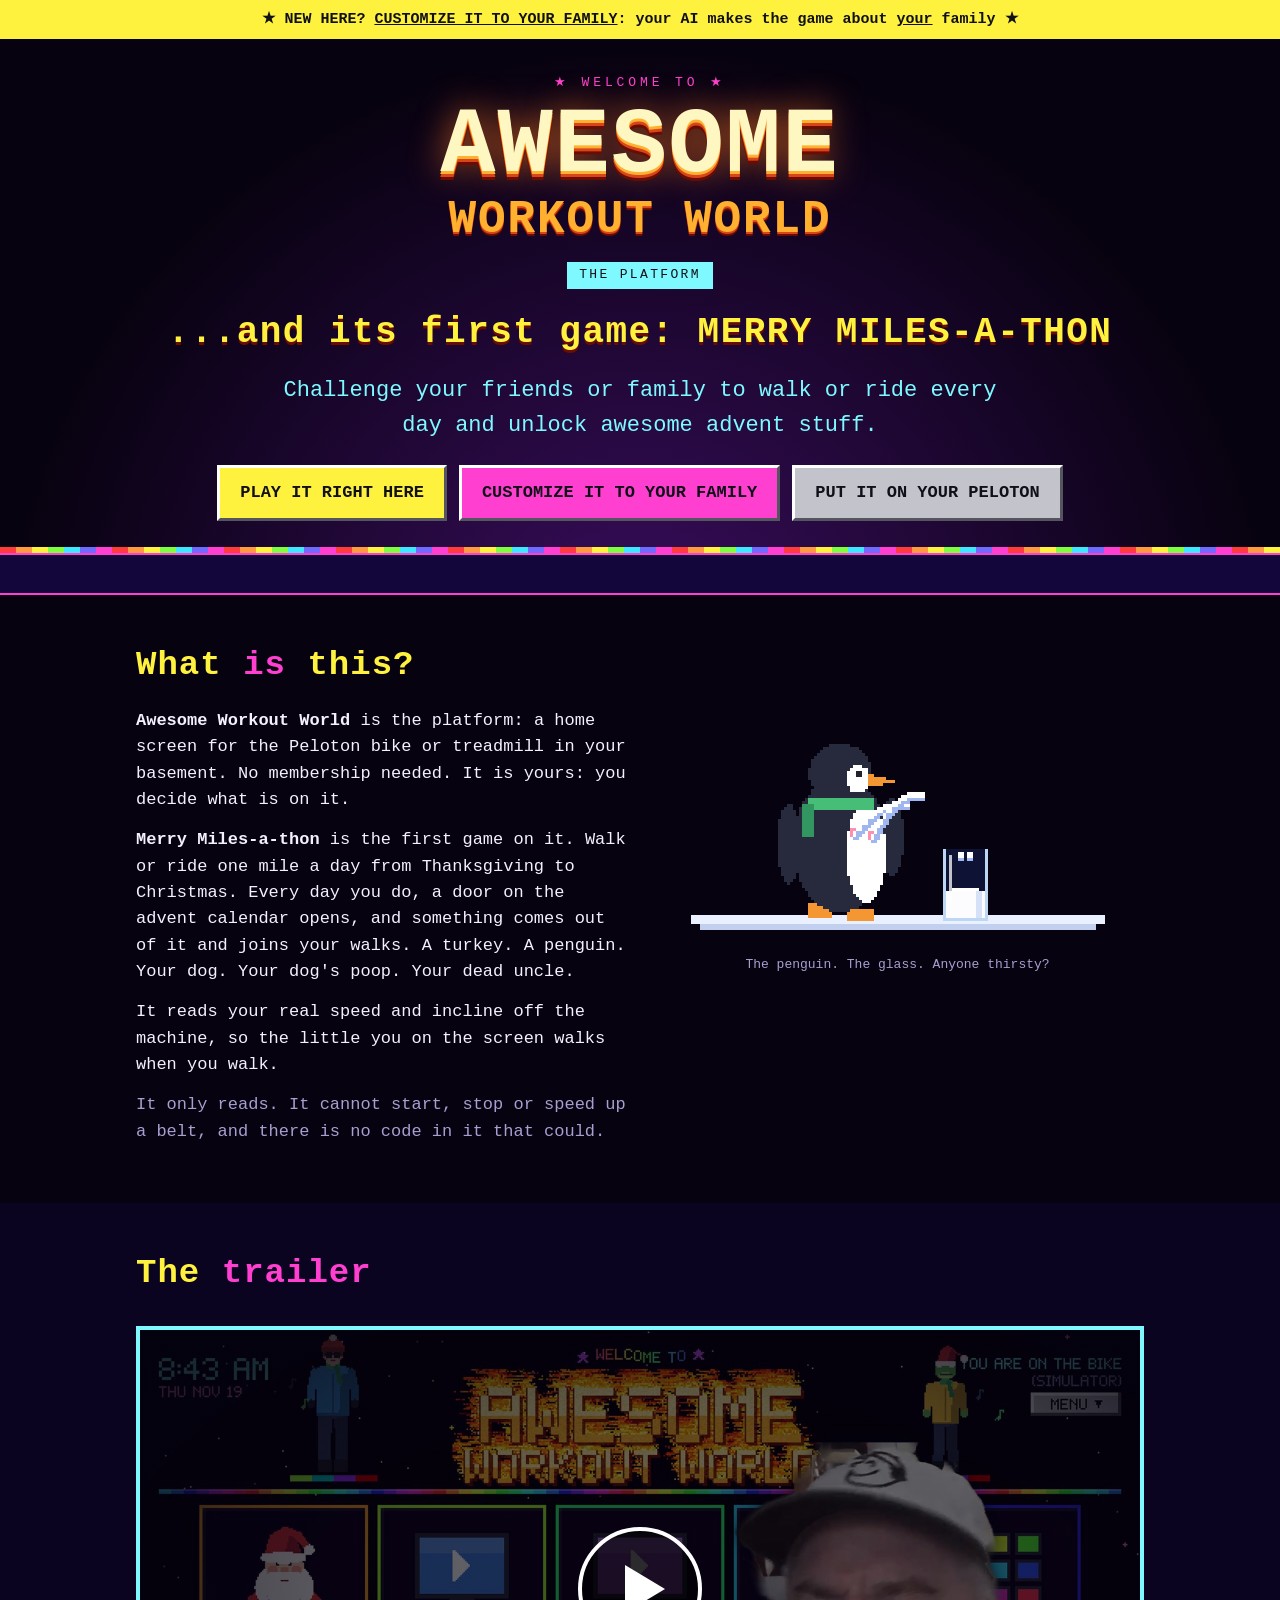
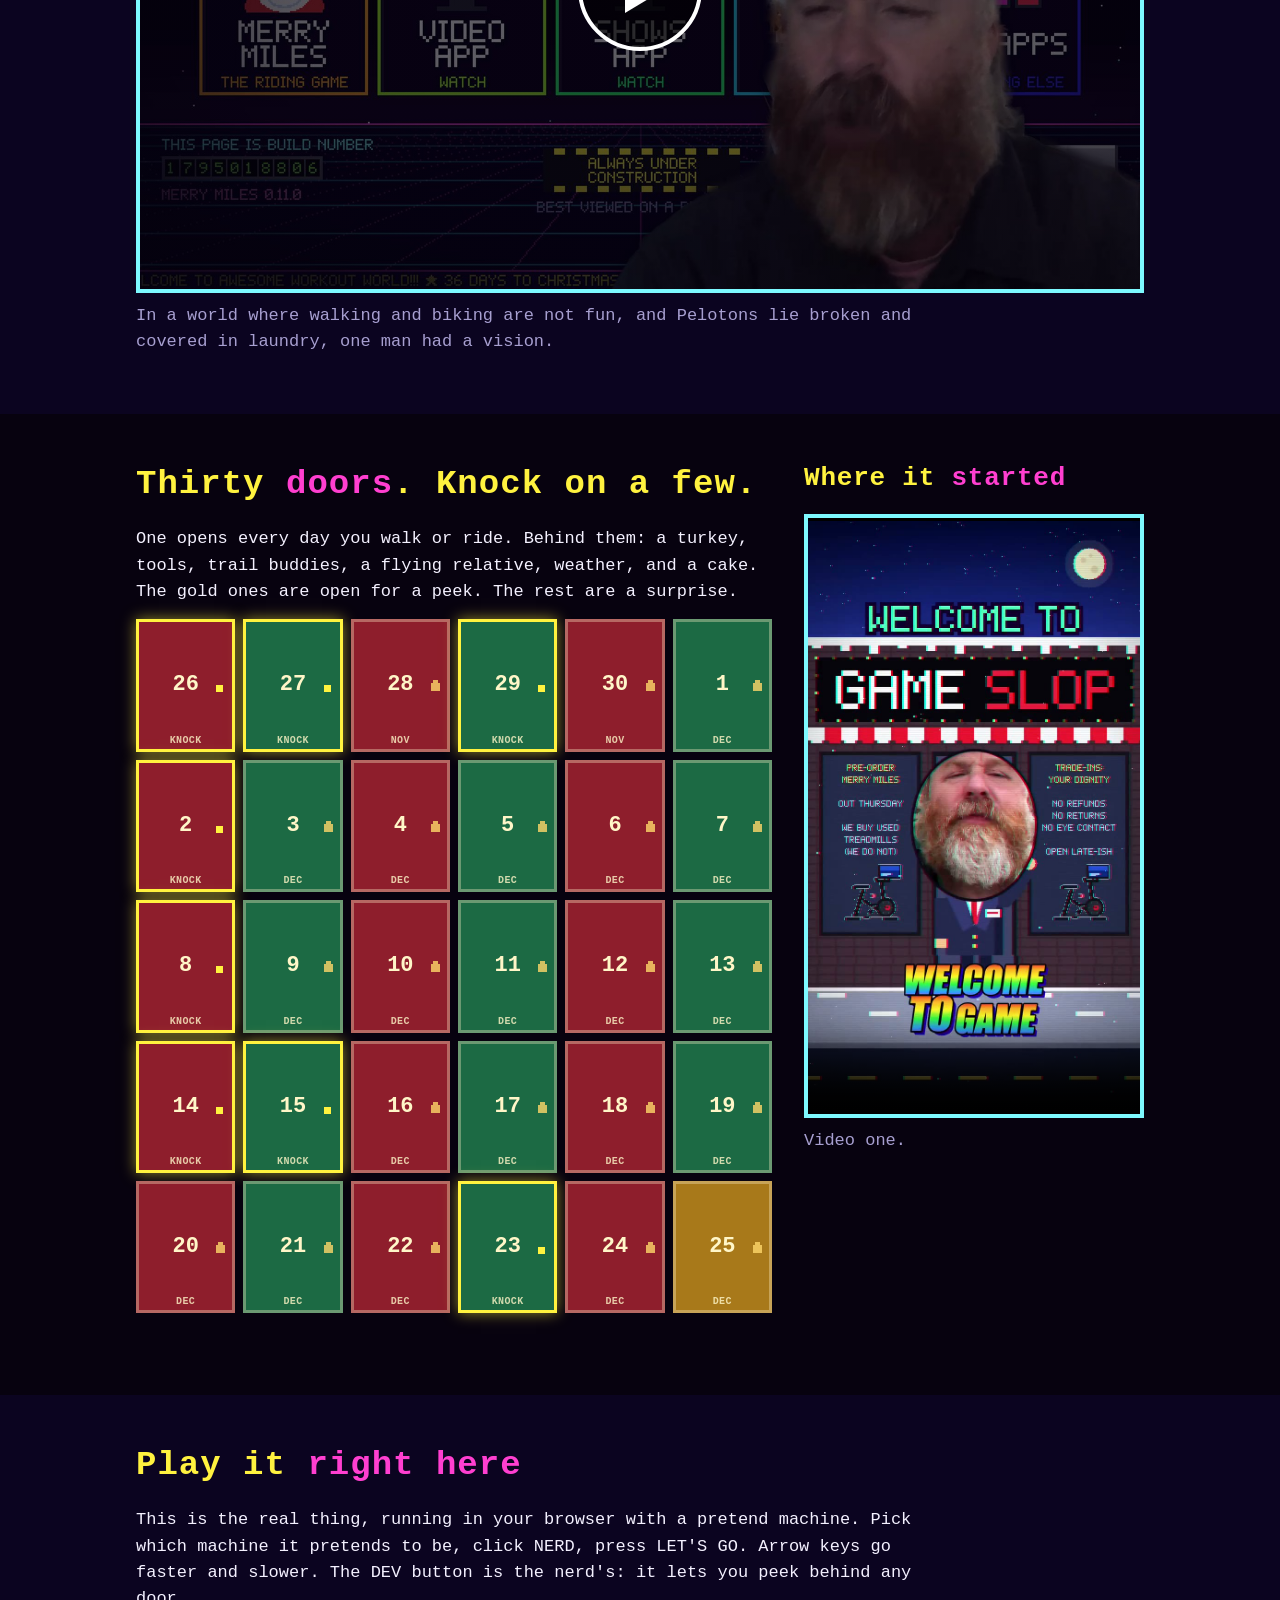
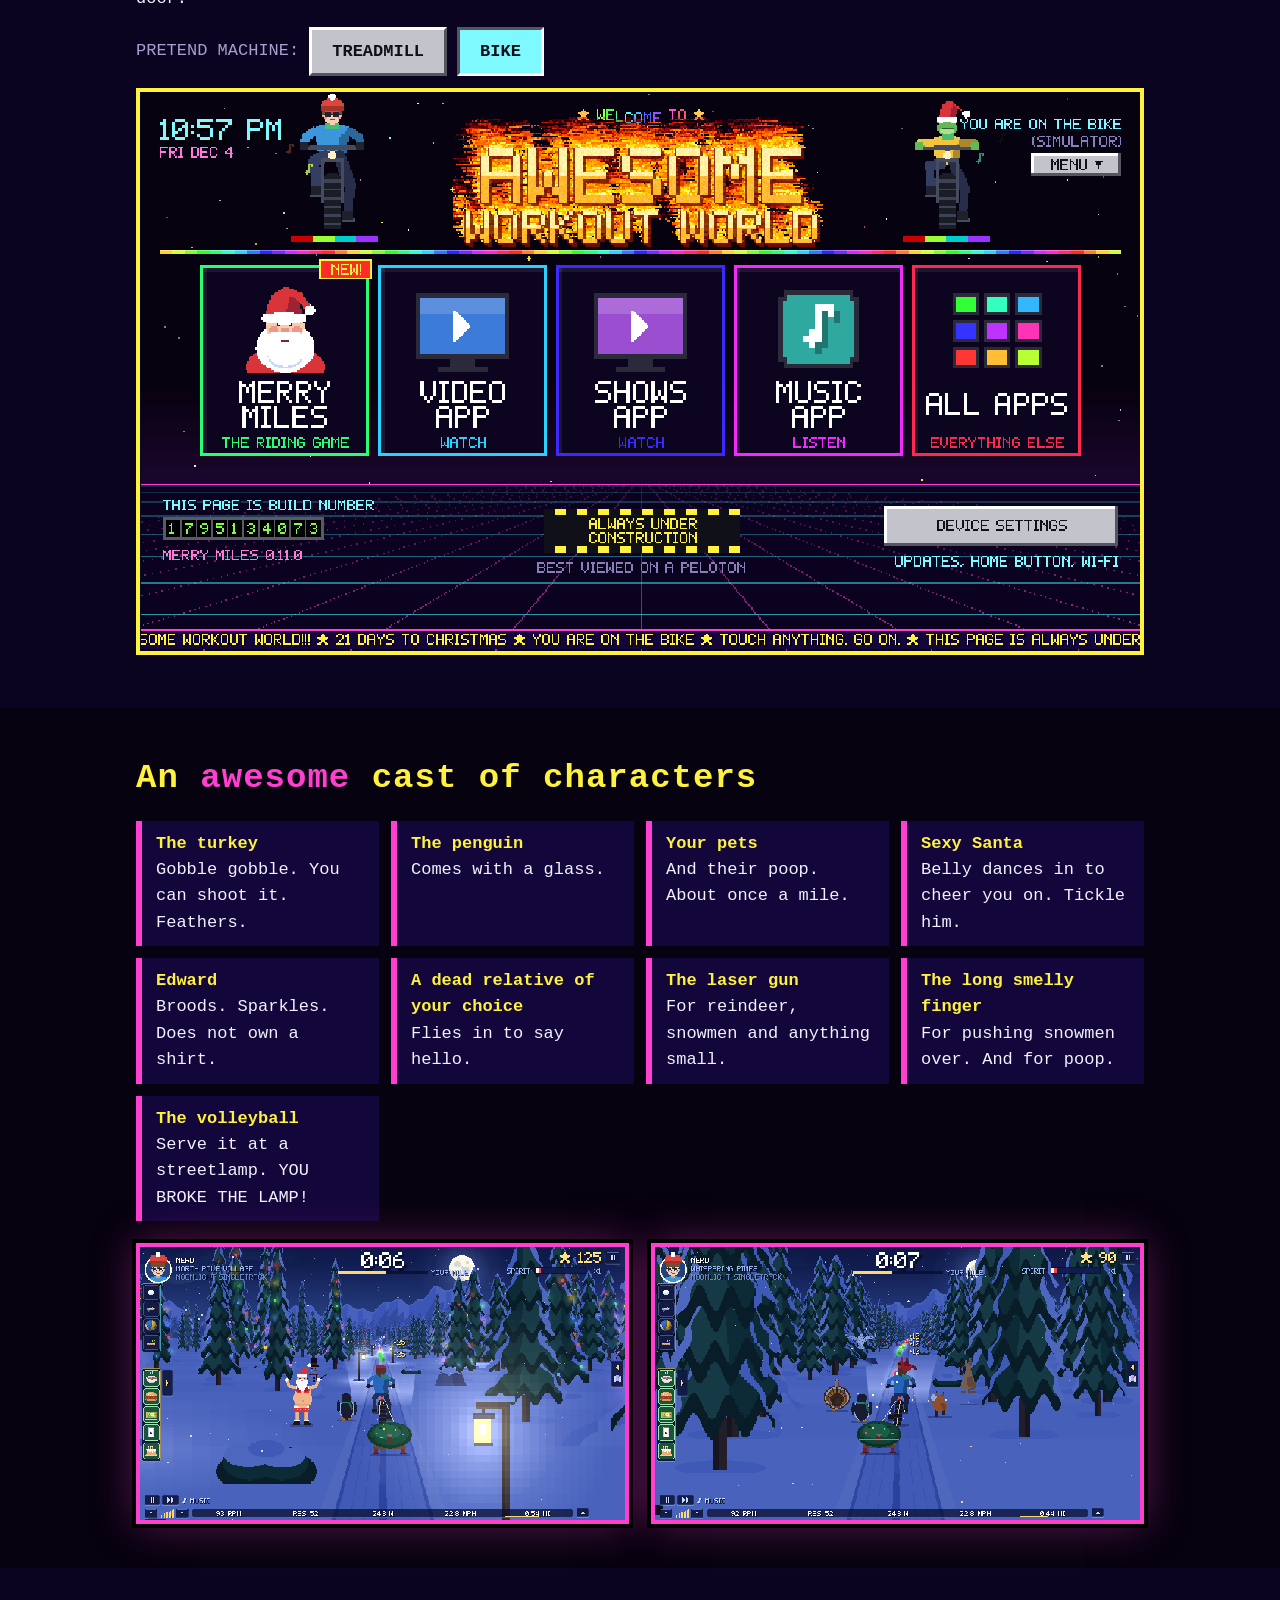
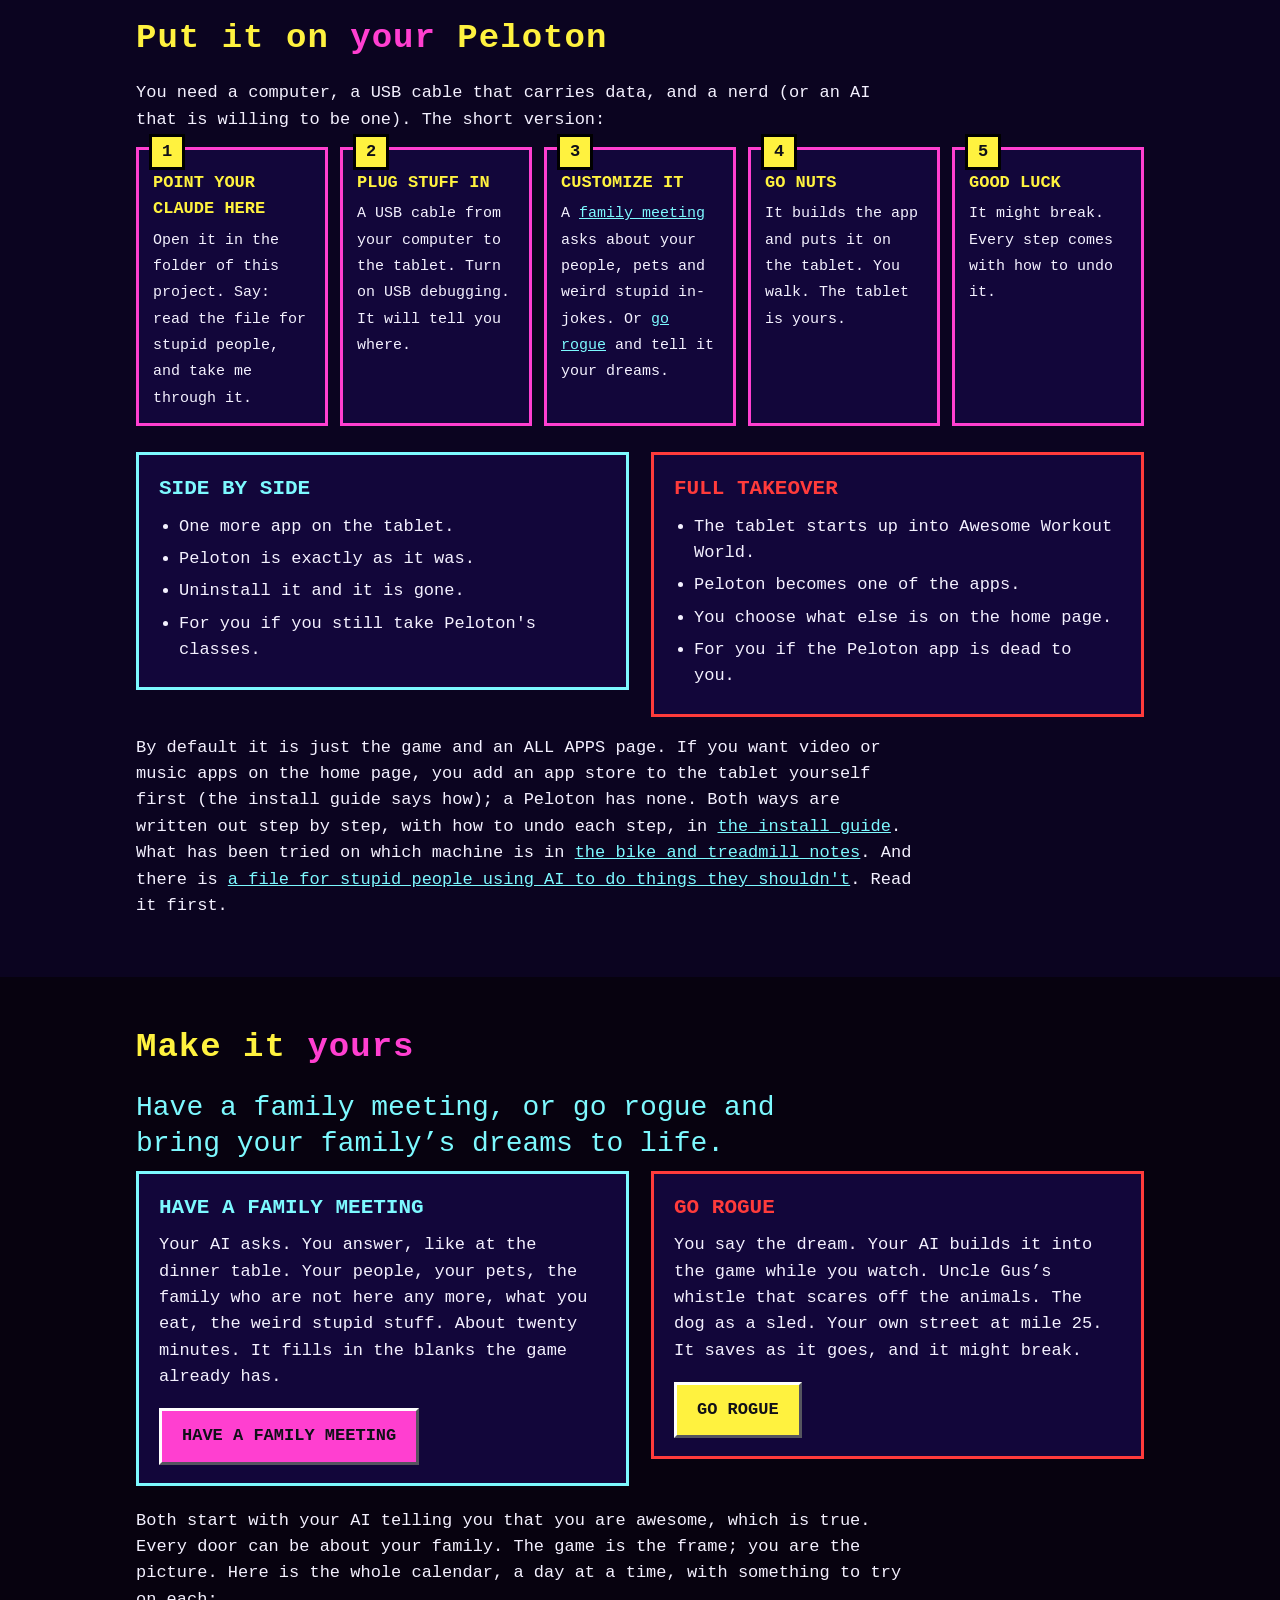
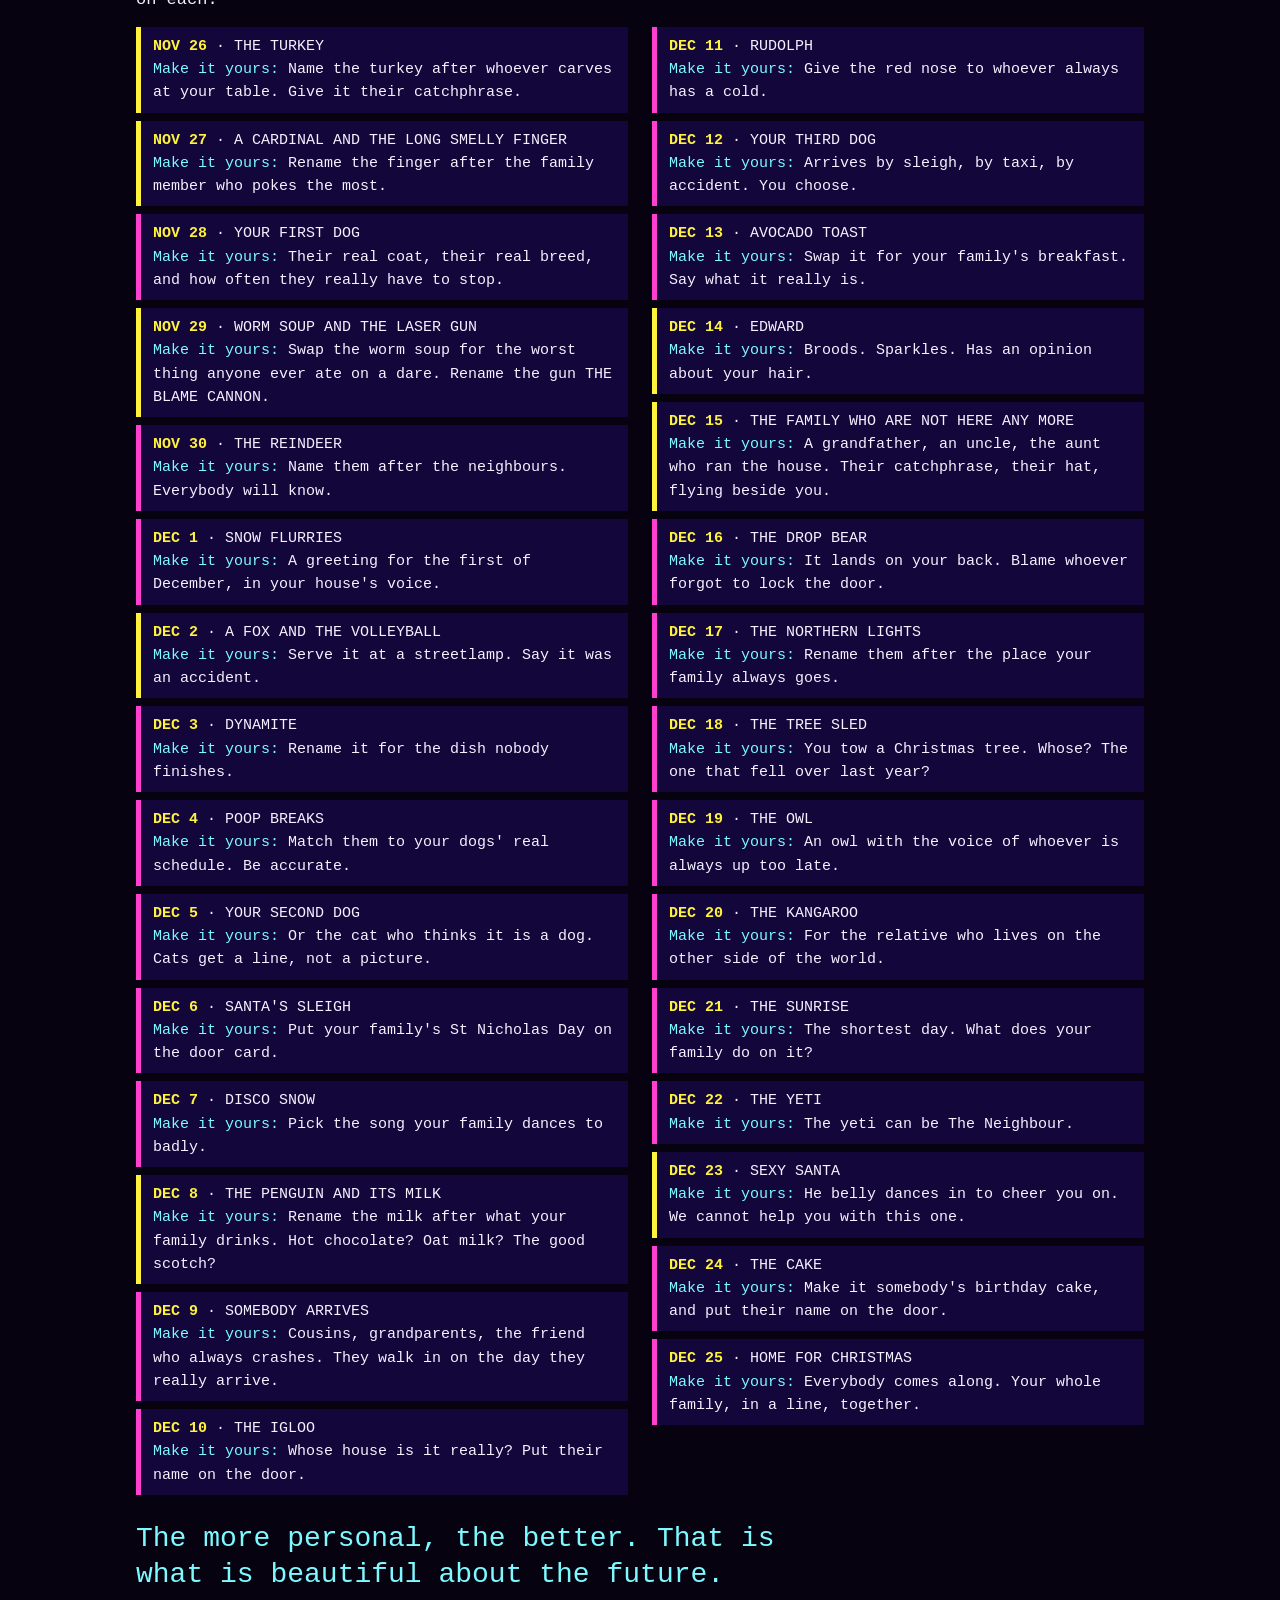
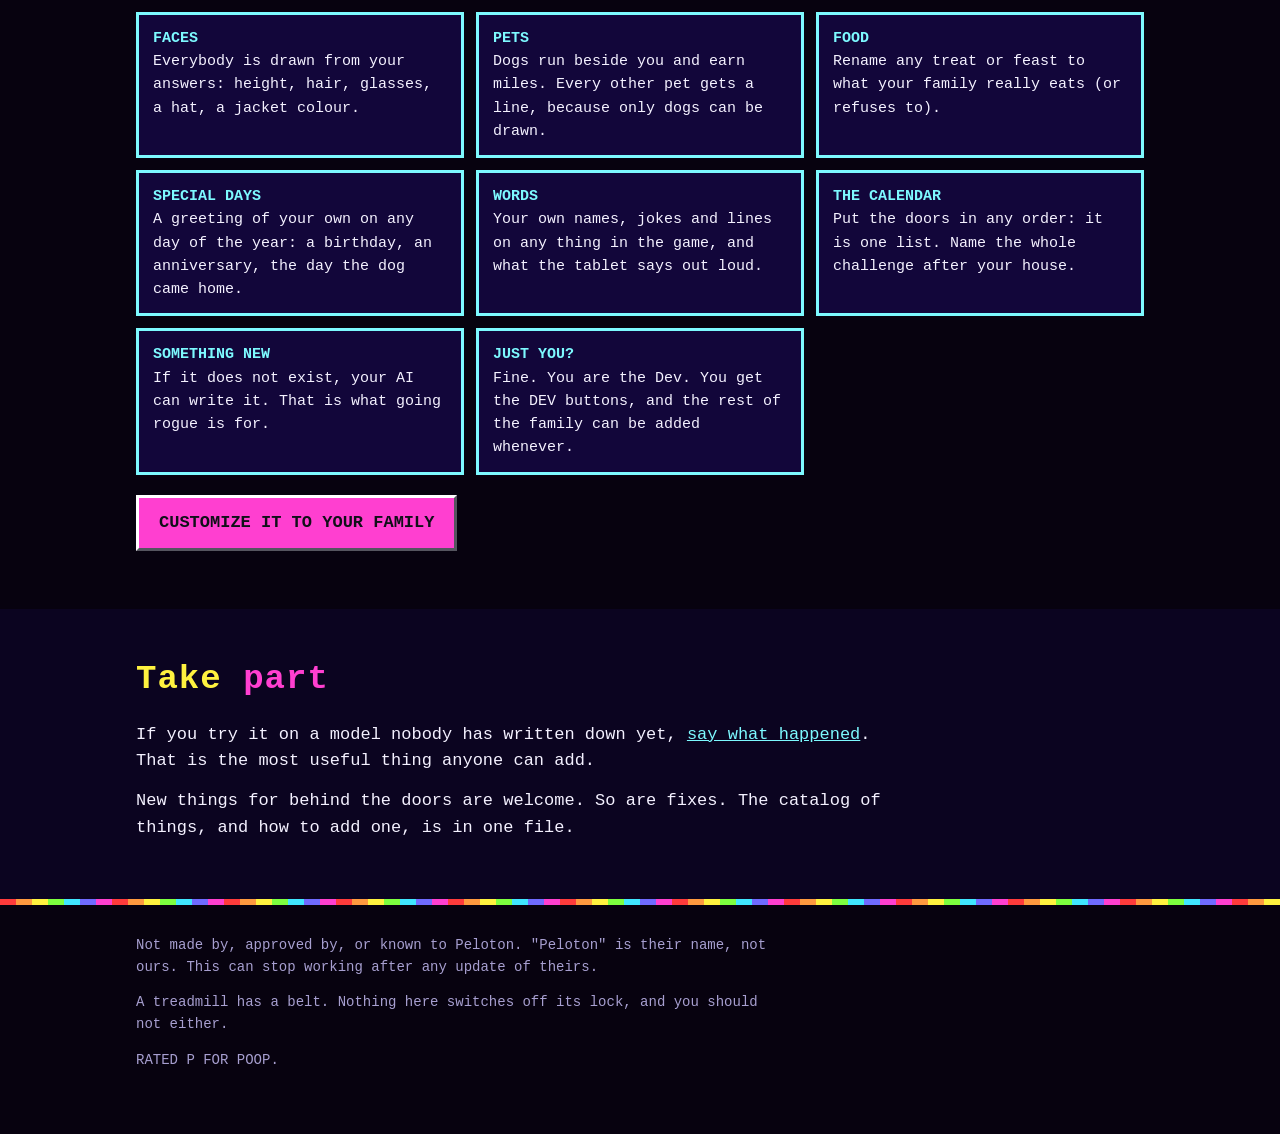
<file: index.html>
<!doctype html>
<html lang="en">
<head>
<meta charset="utf-8">
<meta name="viewport" content="width=device-width, initial-scale=1">
<title>Awesome Workout World</title>
<meta name="description" content="Awesome Workout World turns the Peloton in your basement into a home screen of your own. Its first game, the Merry Miles-a-thon: challenge your friends or family to walk or ride every day and unlock awesome advent stuff. Open source, and not made by Peloton.">
<link rel="icon" href="img/icon.png">
<script>
  // Opened as a file on the Mac it was made on? Go to the preview server if it is on: the game further down only plays through it.
  if (location.protocol === 'file:') fetch('http://localhost:5181/', { mode: 'no-cors', cache: 'no-store' }).then(function () { location.replace('http://localhost:5181/' + location.hash); }, function () {});
</script>
<style>
  :root { --night: #07020f; --panel: #12063a; --ink: #f4f1ff; --dim: #a79fd0; --pink: #ff3fd0; --cyan: #7df9ff; --gold: #fff23f; --fire: #ffb02e; --red: #ff3b3b; --green: #1c6a44; --door: #8e1e2c; }
  * { box-sizing: border-box; }
  html { scroll-behavior: smooth; }
  body { margin: 0; background: var(--night); color: var(--ink); font: 17px/1.55 ui-monospace, "SF Mono", Menlo, Consolas, monospace; }
  img, canvas { max-width: 100%; display: block; image-rendering: pixelated; }
  a { color: var(--cyan); }
  .wrap { max-width: 1040px; margin: 0 auto; padding: 0 16px; }
  .rule { height: 6px; background: repeating-linear-gradient(90deg, #ff3b3b 0 16px, #ff9a3f 16px 32px, #fff23f 32px 48px, #7dff3f 48px 64px, #3fe6ff 64px 80px, #6f6bff 80px 96px, #ff3fd0 96px 112px); }
  .topbar { background: var(--gold); color: #101018; text-align: center; padding: 8px 12px; font-weight: 700; font-size: 15px; }
  .topbar a { color: #101018; }
  header { text-align: center; padding: 34px 0 26px; background: radial-gradient(ellipse at 50% 120%, #3a0d5e 0, var(--night) 70%); }
  .welcome { color: var(--pink); letter-spacing: 0.3em; font-size: 13px; }
  h1 { margin: 10px 0 6px; font-size: clamp(34px, 8.5vw, 92px); line-height: 0.95; letter-spacing: 0.02em; color: #fff7c2;
       text-shadow: 0 3px 0 var(--fire), 0 6px 0 #d8451c, 0 9px 0 #6a0d00, 0 0 34px rgba(255, 120, 30, 0.75); }
  h1 small { display: block; font-size: 0.5em; color: var(--fire); text-shadow: 0 2px 0 #d8451c, 0 4px 0 #6a0d00; margin-top: 8px; }
  .kind { display: inline-block; margin: 14px 0 0; padding: 3px 12px; font-size: 13px; letter-spacing: 0.18em; color: #101018; background: var(--cyan); }
  .game { margin: 16px 0 0; font-size: clamp(20px, 3.8vw, 36px); font-weight: 700; color: var(--gold); letter-spacing: 0.04em; text-shadow: 0 3px 0 #6a0d00; }
  .tag { color: var(--cyan); font-size: clamp(16px, 2.6vw, 22px); margin: 14px auto 0; max-width: 34em; }
  .buttons { margin-top: 22px; display: flex; gap: 12px; justify-content: center; flex-wrap: wrap; }
  .btn { display: inline-block; padding: 12px 20px; text-decoration: none; font-weight: 700; font-family: inherit; font-size: inherit; cursor: pointer; color: #101018; background: #c3c3cc; border: 3px solid; border-color: #fff #55555f #55555f #fff; }
  .btn:active { border-color: #55555f #fff #fff #55555f; }
  .btn.hot { background: var(--gold); }
  .btn.pink { background: var(--pink); }
  .btn.on { background: var(--cyan); border-color: #55555f #fff #fff #55555f; }
  section { padding: 44px 0; }
  section.alt { background: #0b0420; }
  h2 { font-size: clamp(22px, 4vw, 34px); margin: 0 0 16px; color: var(--gold); letter-spacing: 0.03em; }
  h2 span { color: var(--pink); }
  p { margin: 0 0 14px; max-width: 46em; }
  .dim { color: var(--dim); }
  .shot { border: 4px solid var(--pink); box-shadow: 0 0 0 4px #000, 0 0 40px rgba(255, 63, 208, 0.35); }
  .two { display: grid; grid-template-columns: repeat(auto-fit, minmax(300px, 1fr)); gap: 22px; align-items: start; }
  .card { background: var(--panel); border: 3px solid; padding: 18px 20px; }
  .card h3 { margin: 0 0 8px; font-size: 21px; }
  .card ul { margin: 0; padding-left: 20px; }
  .card li { margin-bottom: 6px; }
  .c1 { border-color: var(--cyan); } .c1 h3 { color: var(--cyan); }
  .c2 { border-color: var(--red); } .c2 h3 { color: var(--red); }
  .cast { display: grid; grid-template-columns: repeat(auto-fit, minmax(220px, 1fr)); gap: 12px; padding: 0; margin: 0; list-style: none; }
  .cast li { background: var(--panel); border-left: 6px solid var(--pink); padding: 10px 14px; }
  .cast b { color: var(--gold); display: block; }
  .film { aspect-ratio: 16 / 9; background: #000; border: 4px solid var(--cyan); display: grid; place-items: center; text-align: center; color: var(--dim); padding: 16px; }
  .film.tall { aspect-ratio: 9 / 16; max-width: 340px; padding: 0; }
  video { width: 100%; height: 100%; display: block; background: #000; }
  .play { aspect-ratio: 16 / 9; width: 100%; border: 4px solid var(--gold); background: #000; }
  .toggle { display: flex; gap: 10px; align-items: center; flex-wrap: wrap; margin: 0 0 12px; }
  .marquee { overflow: hidden; white-space: nowrap; background: var(--panel); border-top: 2px solid var(--pink); border-bottom: 2px solid var(--pink); color: var(--gold); padding: 6px 0; }
  .marquee span { display: inline-block; padding-left: 100%; animation: slide 38s linear infinite; }
  @keyframes slide { to { transform: translateX(-100%); } }
  @media (prefers-reduced-motion: reduce) { .marquee span { animation: none; padding-left: 16px; } }
  footer { padding: 30px 0 50px; color: var(--dim); font-size: 14px; }
  code { background: #1c0b3c; padding: 2px 6px; color: var(--cyan); }
  .pen { justify-self: center; width: 100%; max-width: 450px; }
  .pen canvas { width: 100%; height: auto; }
  .pen figcaption { text-align: center; color: var(--dim); font-size: 13px; margin-top: 4px; }
  figure { margin: 0; }

  /* the calendar and the first reel, side by side (one column on a phone) */
  .calreel { display: grid; grid-template-columns: minmax(0, 1fr) 340px; gap: 32px; align-items: start; }
  .calreel .doors { max-width: none; }
  .film.big { max-width: none; }
  #started h2 { font-size: clamp(20px, 3vw, 26px); }
  @media (max-width: 820px) { .calreel { grid-template-columns: minmax(0, 1fr); } .calreel .film.tall { margin: 0 auto; } }
  /* the doors */
  .doors { display: grid; grid-template-columns: repeat(6, 1fr); gap: 8px; max-width: 760px; }
  @media (max-width: 560px) { .doors { grid-template-columns: repeat(5, 1fr); gap: 6px; } }
  .door { position: relative; aspect-ratio: 3 / 4; padding: 0; border: 3px solid rgba(255, 240, 200, 0.35); background: var(--door); color: #fff6c8; font: 700 22px/1 ui-monospace, Menlo, monospace; cursor: pointer; display: grid; place-items: center; }
  .door:nth-child(even) { background: var(--green); }
  .door.last { background: #a8791a; }
  .door small { position: absolute; left: 0; right: 0; bottom: 3px; font-size: 10px; letter-spacing: 0.04em; color: #fff6c8; opacity: 0.8; }
  .door.peek { border-color: var(--gold); box-shadow: 0 0 14px rgba(255, 242, 63, 0.55); animation: knock 2.6s ease-in-out infinite; }
  .door.peek::after { content: ""; position: absolute; right: 9px; top: 50%; width: 7px; height: 7px; background: var(--gold); }
  .door.locked::after { content: ""; position: absolute; right: 7px; top: 50%; width: 9px; height: 8px; margin-top: -2px; background: #ffd76a; box-shadow: 0 -5px 0 -2px #ffd76a; opacity: 0.8; }
  .door:hover, .door:focus-visible { border-color: var(--cyan); outline: none; }
  .door.shake { animation: rattle 0.4s; }
  @keyframes knock { 0%, 86%, 100% { transform: none; } 90% { transform: translateX(-2px) rotate(-1deg); } 94% { transform: translateX(2px) rotate(1deg); } }
  @keyframes rattle { 20% { transform: translateX(-4px); } 40% { transform: translateX(4px); } 60% { transform: translateX(-3px); } 80% { transform: translateX(3px); } }
  @media (prefers-reduced-motion: reduce) { .door.peek { animation: none; } }
  #doormsg { min-height: 1.6em; color: var(--gold); margin-top: 10px; }
  /* a door opening: just the card, over a dim page. Tap anywhere and it goes. */
  dialog#peek { border: 0; background: transparent; padding: 0; width: min(92vw, 700px); max-width: none; max-height: none; overflow: visible; color: var(--ink); }
  dialog#peek::backdrop { background: rgba(4, 2, 16, 0.78); }
  dialog#peek canvas { display: block; width: 100%; height: auto; image-rendering: pixelated; cursor: pointer; }

  /* the short way in */
  .steps { display: grid; grid-template-columns: repeat(auto-fit, minmax(170px, 1fr)); gap: 12px; padding: 0; margin: 0 0 26px; list-style: none; counter-reset: s; }
  .steps li { counter-increment: s; background: var(--panel); border: 3px solid var(--pink); padding: 14px 14px 12px; position: relative; }
  .steps li::before { content: counter(s); position: absolute; top: -16px; left: 10px; width: 30px; height: 30px; display: grid; place-items: center; background: var(--gold); color: #101018; font-weight: 700; border: 3px solid #000; }
  .steps b { display: block; color: var(--gold); margin: 6px 0 4px; }
  .steps span { font-size: 15px; color: var(--ink); }

  /* make it yours */
  .days { list-style: none; margin: 0; padding: 0; columns: 2 380px; column-gap: 24px; }
  .days li { break-inside: avoid; border-left: 5px solid var(--pink); background: var(--panel); margin: 0 0 8px; padding: 8px 12px; font-size: 15px; }
  .days li.hit { border-left-color: var(--gold); }
  .days b { color: var(--gold); }
  .days em { color: var(--cyan); font-style: normal; }
  .big { font-size: clamp(20px, 3.4vw, 28px); line-height: 1.3; color: var(--cyan); margin: 26px 0 8px; max-width: 24em; }
  .more { display: grid; grid-template-columns: repeat(auto-fit, minmax(260px, 1fr)); gap: 12px; margin-top: 18px; }
  .more div { background: var(--panel); border: 3px solid var(--cyan); padding: 12px 14px; font-size: 15px; }
  .more b { color: var(--cyan); display: block; }
  .paths .btn { margin-top: 4px; }
  /* the trailer looks like a video: a dark picture with a play button, and it says PLAY TRAILER when you point at it */
  #trailer { position: relative; overflow: hidden; }
  .playcard { position: absolute; inset: 0; width: 100%; height: 100%; border: 0; padding: 0; margin: 0; cursor: pointer; font: inherit; color: #fff;
              background: linear-gradient(rgba(6, 2, 18, 0.30), rgba(6, 2, 18, 0.42)); display: grid; place-items: center; place-content: center; gap: 14px; transition: background 0.2s; }
  .playcard:hover, .playcard:focus-visible { background: linear-gradient(rgba(6, 2, 18, 0.12), rgba(6, 2, 18, 0.30)); outline: none; }
  .playcard .disc { width: clamp(64px, 11vw, 124px); aspect-ratio: 1; border-radius: 50%; border: 4px solid #fff; background: rgba(0, 0, 0, 0.55); display: grid; place-items: center; transition: transform 0.2s, background 0.2s; }
  .playcard .tri { width: 0; height: 0; border-style: solid; border-width: clamp(12px, 2.2vw, 24px) 0 clamp(12px, 2.2vw, 24px) clamp(20px, 3.7vw, 40px); border-color: transparent transparent transparent #fff; margin-left: 8%; }
  .playcard .lbl { font-weight: 700; letter-spacing: 0.22em; font-size: clamp(13px, 2vw, 20px); color: #fff7c2; text-shadow: 0 2px 0 #6a0d00, 0 0 18px rgba(255, 120, 30, 0.7); opacity: 0; transform: translateY(6px); transition: opacity 0.2s, transform 0.2s; }
  .playcard:hover .lbl, .playcard:focus-visible .lbl { opacity: 1; transform: none; }
  .playcard:hover .disc, .playcard:focus-visible .disc { transform: scale(1.08); background: rgba(255, 63, 208, 0.65); }
  @media (hover: none) { .playcard .lbl { opacity: 1; transform: none; } }
  #trailer.started .playcard { display: none; }
</style>
</head>
<body>

<div class="topbar">★ NEW HERE? <a href="customize.html">CUSTOMIZE IT TO YOUR FAMILY</a>: your AI makes the game about <u>your</u> family ★</div>

<header>
  <div class="wrap">
    <div class="welcome">★ WELCOME TO ★</div>
    <h1>AWESOME<small>WORKOUT WORLD</small></h1>
    <div class="kind">THE PLATFORM</div>
    <p class="game">...and its first game: <span style="white-space:nowrap">MERRY MILES-A-THON</span></p>
    <p class="tag">Challenge your friends or family to walk or ride every day and unlock awesome advent stuff.</p>
    <div class="buttons">
      <a class="btn hot" href="#play">PLAY IT RIGHT HERE</a>
      <a class="btn pink" href="customize.html">CUSTOMIZE IT TO YOUR FAMILY</a>
      <a class="btn" href="#install">PUT IT ON YOUR PELOTON</a>
    </div>
  </div>
</header>
<div class="rule"></div>
<div class="marquee"><span>★ WALK A MILE EVERY DAY UNTIL CHRISTMAS ★ OR DO NOT ★ SHOOT TURKEYS ★ DRINK PENGUIN MILK ★ SERVE A VOLLEYBALL AT A STREETLAMP ★ INCLUDES POOP ★ SEXY SANTA IS THERE ★ THIS PAGE IS ALWAYS UNDER CONSTRUCTION ★ BEST VIEWED ON A PELOTON ★ NERD NOT INCLUDED ★</span></div>

<section>
  <div class="wrap two">
    <div>
      <h2>What <span>is</span> this?</h2>
      <p><b>Awesome Workout World</b> is the platform: a home screen for the Peloton bike or treadmill in your basement. No membership needed. It is yours: you decide what is on it.</p>
      <p><b>Merry Miles-a-thon</b> is the first game on it. Walk or ride one mile a day from Thanksgiving to Christmas. Every day you do, a door on the advent calendar opens, and something comes out of it and joins your walks. A turkey. A penguin. Your dog. Your dog's poop. Your dead uncle.</p>
      <p>It reads your real speed and incline off the machine, so the little you on the screen walks when you walk.</p>
      <p class="dim">It only reads. It cannot start, stop or speed up a belt, and there is no code in it that could.</p>
    </div>
    <figure class="pen">
      <canvas id="penguin" width="150" height="104" aria-label="A penguin filling a glass with milk, over and over."></canvas>
      <figcaption>The penguin. The glass. Anyone thirsty?</figcaption>
    </figure>
  </div>
</section>

<section class="alt" id="watch">
  <div class="wrap">
    <h2>The <span>trailer</span></h2>
    <div class="film big" id="trailer" style="padding:0">
      <video playsinline preload="metadata" poster="media/trailer-poster.jpg" src="media/trailer.mp4" aria-label="The trailer"></video>
      <button type="button" class="playcard" id="playtrailer" title="Play trailer" aria-label="Play trailer"><span class="disc"><span class="tri"></span></span><span class="lbl">PLAY TRAILER</span></button>
    </div>
    <p class="dim" style="margin-top:10px">In a world where walking and biking are not fun, and Pelotons lie broken and covered in laundry, one man had a vision.</p>
  </div>
</section>

<section id="doors">
  <div class="wrap calreel">
    <div>
      <h2>Thirty <span>doors</span>. Knock on a few.</h2>
    <p>One opens every day you walk or ride. Behind them: a turkey, tools, trail buddies, a flying relative, weather, and a cake. The gold ones are open for a peek. The rest are a surprise.</p>
    <div class="doors" id="doorgrid"></div>
    <div id="doormsg" role="status"></div>
    </div>
    <div id="started">
      <h2>Where it <span>started</span></h2>
      <div class="film tall" id="reel"><video controls playsinline preload="metadata" poster="media/reel-poster.jpg" src="media/reel.mp4"></video></div>
      <p class="dim" style="margin-top:10px">Video one.</p>
    </div>
  </div>
</section>
<dialog id="peek" aria-label="A door on the advent calendar, opening">
  <canvas id="peekcanvas" role="img" aria-label="The door knocks, swings open, and something pops out. Tap to carry on."></canvas>
</dialog>


<section class="alt" id="play">
  <div class="wrap">
    <h2>Play it <span>right here</span></h2>
    <p>This is the real thing, running in your browser with a pretend machine. Pick which machine it pretends to be, click NERD, press LET'S GO. Arrow keys go faster and slower. The DEV button is the nerd's: it lets you peek behind any door.</p>
    <div class="toggle" role="group" aria-label="Which machine to pretend">
      <span class="dim">PRETEND MACHINE:</span>
      <button class="btn" id="m-tread" aria-pressed="false">TREADMILL</button>
      <button class="btn on" id="m-bike" aria-pressed="true">BIKE</button>
    </div>
    <iframe class="play" id="game" title="Awesome Workout World, running in the browser" allow="autoplay" loading="lazy"></iframe>
  </div>
</section>

<section>
  <div class="wrap">
    <h2>An <span>awesome</span> cast of characters</h2>
    <ul class="cast">
      <li><b>The turkey</b>Gobble gobble. You can shoot it. Feathers.</li>
      <li><b>The penguin</b>Comes with a glass.</li>
      <li><b>Your pets</b>And their poop. About once a mile.</li>
      <li><b>Sexy Santa</b>Belly dances in to cheer you on. Tickle him.</li>
      <li><b>Edward</b>Broods. Sparkles. Does not own a shirt.</li>
      <li><b>A dead relative of your choice</b>Flies in to say hello.</li>
      <li><b>The laser gun</b>For reindeer, snowmen and anything small.</li>
      <li><b>The long smelly finger</b>For pushing snowmen over. And for poop.</li>
      <li><b>The volleyball</b>Serve it at a streetlamp. YOU BROKE THE LAMP!</li>
    </ul>
    <div class="two" style="margin-top:22px">
      <img class="shot" src="img/santa.png" alt="The game at night in a snowy village. A chubby Santa in a bikini dances beside the trail, shouting: work it!">
      <img class="shot" src="img/gang.png" alt="The game in a pine forest at night with the walker surrounded by animals: an owl, a fox, a turkey and a penguin.">
    </div>
  </div>
</section>

<section class="alt" id="install">
  <div class="wrap">
    <h2>Put it on <span>your</span> Peloton</h2>
    <p>You need a computer, a USB cable that carries data, and a nerd (or an AI that is willing to be one). The short version:</p>
    <ol class="steps">
      <li><b>POINT YOUR CLAUDE HERE</b><span>Open it in the folder of this project. Say: read the file for stupid people, and take me through it.</span></li>
      <li><b>PLUG STUFF IN</b><span>A USB cable from your computer to the tablet. Turn on USB debugging. It will tell you where.</span></li>
      <li><b>CUSTOMIZE IT</b><span>A <a href="customize.html">family meeting</a> asks about your people, pets and weird stupid in-jokes. Or <a href="customize.html#rogue">go rogue</a> and tell it your dreams.</span></li>
      <li><b>GO NUTS</b><span>It builds the app and puts it on the tablet. You walk. The tablet is yours.</span></li>
      <li><b>GOOD LUCK</b><span>It might break. Every step comes with how to undo it.</span></li>
    </ol>
    <div class="two">
      <div class="card c1">
        <h3>SIDE BY SIDE</h3>
        <ul>
          <li>One more app on the tablet.</li>
          <li>Peloton is exactly as it was.</li>
          <li>Uninstall it and it is gone.</li>
          <li>For you if you still take Peloton's classes.</li>
        </ul>
      </div>
      <div class="card c2">
        <h3>FULL TAKEOVER</h3>
        <ul>
          <li>The tablet starts up into Awesome Workout World.</li>
          <li>Peloton becomes one of the apps.</li>
          <li>You choose what else is on the home page.</li>
          <li>For you if the Peloton app is dead to you.</li>
        </ul>
      </div>
    </div>
    <p style="margin-top:18px">By default it is just the game and an ALL APPS page. If you want video or music apps on the home page, you add an app store to the tablet yourself first (the install guide says how); a Peloton has none. Both ways are written out step by step, with how to undo each step, in <a href="https://github.com/its837/awesome-workout-world/blob/main/docs/INSTALL.md">the install guide</a>. What has been tried on which machine is in <a href="https://github.com/its837/awesome-workout-world/blob/main/docs/BIKE_AND_TREADMILL.md">the bike and treadmill notes</a>. And there is <a href="https://github.com/its837/awesome-workout-world/blob/main/FOR_STUPID_PEOPLE_USING_AI_TO_DO_THINGS_THEY_SHOULDNT.md">a file for stupid people using AI to do things they shouldn't</a>. Read it first.</p>
  </div>
</section>

<section id="yours">
  <div class="wrap">
    <h2>Make it <span>yours</span></h2>
    <p class="big" style="margin-top:0">Have a family meeting, or go rogue and bring your family&rsquo;s dreams to life.</p>
    <div class="two paths">
      <div class="card c1">
        <h3>HAVE A FAMILY MEETING</h3>
        <p>Your AI asks. You answer, like at the dinner table. Your people, your pets, the family who are not here any more, what you eat, the weird stupid stuff. About twenty minutes. It fills in the blanks the game already has.</p>
        <p style="margin:0"><a class="btn pink" href="customize.html#family">HAVE A FAMILY MEETING</a></p>
      </div>
      <div class="card c2">
        <h3>GO ROGUE</h3>
        <p>You say the dream. Your AI builds it into the game while you watch. Uncle Gus&rsquo;s whistle that scares off the animals. The dog as a sled. Your own street at mile 25. It saves as it goes, and it might break.</p>
        <p style="margin:0"><a class="btn hot" href="customize.html#rogue">GO ROGUE</a></p>
      </div>
    </div>
    <p style="margin-top:22px">Both start with your AI telling you that you are awesome, which is true. Every door can be about your family. The game is the frame; you are the picture. Here is the whole calendar, a day at a time, with something to try on each:</p>
    <ul class="days" id="days"></ul>
    <p class="big">The more personal, the better. That is what is beautiful about the future.</p>
    <div class="more">
      <div><b>FACES</b>Everybody is drawn from your answers: height, hair, glasses, a hat, a jacket colour.</div>
      <div><b>PETS</b>Dogs run beside you and earn miles. Every other pet gets a line, because only dogs can be drawn.</div>
      <div><b>FOOD</b>Rename any treat or feast to what your family really eats (or refuses to).</div>
      <div><b>SPECIAL DAYS</b>A greeting of your own on any day of the year: a birthday, an anniversary, the day the dog came home.</div>
      <div><b>WORDS</b>Your own names, jokes and lines on any thing in the game, and what the tablet says out loud.</div>
      <div><b>THE CALENDAR</b>Put the doors in any order: it is one list. Name the whole challenge after your house.</div>
      <div><b>SOMETHING NEW</b>If it does not exist, your AI can write it. That is what going rogue is for.</div>
      <div><b>JUST YOU?</b>Fine. You are the Dev. You get the DEV buttons, and the rest of the family can be added whenever.</div>
    </div>
    <p style="margin-top:20px"><a class="btn pink" href="customize.html">CUSTOMIZE IT TO YOUR FAMILY</a></p>
  </div>
</section>

<section class="alt">
  <div class="wrap">
    <h2>Take <span>part</span></h2>
    <p>If you try it on a model nobody has written down yet, <a href="https://github.com/its837/awesome-workout-world/issues">say what happened</a>. That is the most useful thing anyone can add.</p>
    <p>New things for behind the doors are welcome. So are fixes. The catalog of things, and how to add one, is in one file.</p>
  </div>
</section>

<div class="rule"></div>
<footer>
  <div class="wrap">
    <p>Not made by, approved by, or known to Peloton. "Peloton" is their name, not ours. This can stop working after any update of theirs.</p>
    <p>A treadmill has a belt. Nothing here switches off its lock, and you should not either.</p>
    <p>RATED P FOR POOP.</p>
  </div>
</footer>

<script>
(function () {
  // ---- the thirty doors: one list feeds the grid up top and the day-by-day section further down ----
  // [door number, what is behind it, something to try, can you peek?]
  var DOORS = [
    [1, 'THE TURKEY', 'Name the turkey after whoever carves at your table. Give it their catchphrase.', true],
    [2, 'A CARDINAL AND THE LONG SMELLY FINGER', 'Rename the finger after the family member who pokes the most.', true],
    [3, 'YOUR FIRST DOG', 'Their real coat, their real breed, and how often they really have to stop.'],
    [4, 'WORM SOUP AND THE LASER GUN', 'Swap the worm soup for the worst thing anyone ever ate on a dare. Rename the gun THE BLAME CANNON.', true],
    [5, 'THE REINDEER', 'Name them after the neighbours. Everybody will know.'],
    [6, 'SNOW FLURRIES', 'A greeting for the first of December, in your house\'s voice.'],
    [7, 'A FOX AND THE VOLLEYBALL', 'Serve it at a streetlamp. Say it was an accident.', true],
    [8, 'DYNAMITE', 'Rename it for the dish nobody finishes.'],
    [9, 'POOP BREAKS', 'Match them to your dogs\' real schedule. Be accurate.'],
    [10, 'YOUR SECOND DOG', 'Or the cat who thinks it is a dog. Cats get a line, not a picture.'],
    [11, 'SANTA\'S SLEIGH', 'Put your family\'s St Nicholas Day on the door card.'],
    [12, 'DISCO SNOW', 'Pick the song your family dances to badly.'],
    [13, 'THE PENGUIN AND ITS MILK', 'Rename the milk after what your family drinks. Hot chocolate? Oat milk? The good scotch?', true],
    [14, 'SOMEBODY ARRIVES', 'Cousins, grandparents, the friend who always crashes. They walk in on the day they really arrive.'],
    [15, 'THE IGLOO', 'Whose house is it really? Put their name on the door.'],
    [16, 'RUDOLPH', 'Give the red nose to whoever always has a cold.'],
    [17, 'YOUR THIRD DOG', 'Arrives by sleigh, by taxi, by accident. You choose.'],
    [18, 'AVOCADO TOAST', 'Swap it for your family\'s breakfast. Say what it really is.'],
    [19, 'EDWARD', 'Broods. Sparkles. Has an opinion about your hair.', true],
    [20, 'THE FAMILY WHO ARE NOT HERE ANY MORE', 'A grandfather, an uncle, the aunt who ran the house. Their catchphrase, their hat, flying beside you.', true],
    [21, 'THE DROP BEAR', 'It lands on your back. Blame whoever forgot to lock the door.'],
    [22, 'THE NORTHERN LIGHTS', 'Rename them after the place your family always goes.'],
    [23, 'THE TREE SLED', 'You tow a Christmas tree. Whose? The one that fell over last year?'],
    [24, 'THE OWL', 'An owl with the voice of whoever is always up too late.'],
    [25, 'THE KANGAROO', 'For the relative who lives on the other side of the world.'],
    [26, 'THE SUNRISE', 'The shortest day. What does your family do on it?'],
    [27, 'THE YETI', 'The yeti can be The Neighbour.'],
    [28, 'SEXY SANTA', 'He belly dances in to cheer you on. We cannot help you with this one.', true],
    [29, 'THE CAKE', 'Make it somebody\'s birthday cake, and put their name on the door.'],
    [30, 'HOME FOR CHRISTMAS', 'Everybody comes along. Your whole family, in a line, together.']
  ];
  function dateOf(n) { var d = n + 25; return d <= 30 ? 'NOV ' + d : 'DEC ' + (d - 30); }   // door 1 is Thanksgiving, 26 Nov

  var grid = document.getElementById('doorgrid'), msg = document.getElementById('doormsg'), list = document.getElementById('days');
  DOORS.forEach(function (d) {
    var n = d[0], b = document.createElement('button');
    b.className = 'door ' + (d[3] ? 'peek' : 'locked') + (n === 30 ? ' last' : '');
    b.type = 'button';
    b.setAttribute('aria-label', 'Door ' + n + ', ' + dateOf(n) + (d[3] ? ', open for a peek' : ', a surprise'));
    b.innerHTML = '<span>' + (n + 25 <= 30 ? n + 25 : n - 5) + '</span><small>' + (d[3] ? 'KNOCK' : dateOf(n).slice(0, 3)) + '</small>';
    b.addEventListener('click', function () {
      if (d[3]) { openDoor(d); return; }
      b.classList.remove('shake'); void b.offsetWidth; b.classList.add('shake');
      msg.textContent = 'Door ' + (n + 25 <= 30 ? n + 25 : n - 5) + ' (' + dateOf(n) + ') is a surprise. Walk, or press DEV in the game below to peek.';
    });
    grid.appendChild(b);
    var li = document.createElement('li');
    if (d[3]) li.className = 'hit';
    li.innerHTML = '<b>' + dateOf(n) + '</b> &middot; ' + d[1] + '<br><em>Make it yours:</em> ' + d[2];
    list.appendChild(li);
  });

  // The game is told it is a day inside the season whenever it is not, so a visitor in the summer still finds a calendar to play.
  function demoDay() {
    var now = new Date(), a = new Date(2026, 10, 26), z = new Date(2026, 11, 25);
    if (now >= a && now <= z) return 0;
    return Math.round((new Date(2026, 11, 4) - now) / 864e5);
  }
  var DAY = demoDay(), dayParam = DAY ? '&day=' + DAY : '';

  // A door opens as a little show, on a card (doors.js draws it with the game's own door code). Nothing else of the game runs.
  function openDoor(d) {
    var n = d[0];
    msg.innerHTML = '<b>' + dateOf(n) + ': ' + d[1] + '.</b> <span style="color:var(--cyan)">Make it yours: ' + d[2] + '</span>';
    if (window.peekDoor) window.peekDoor(n);
  }

  // ---- the game, with a switch for which machine it pretends to be ----
  var game = document.getElementById('game'), tread = document.getElementById('m-tread'), bike = document.getElementById('m-bike');
  function pick(kind) {
    tread.classList.toggle('on', kind === 'tread'); bike.classList.toggle('on', kind === 'bike');
    tread.setAttribute('aria-pressed', kind === 'tread'); bike.setAttribute('aria-pressed', kind === 'bike');
    game.src = 'play/?machine=' + kind + dayParam;
  }
  tread.addEventListener('click', function () { pick('tread'); });
  bike.addEventListener('click', function () { pick('bike'); });
  pick('bike');
})();
</script>
<script>
  // the trailer: press the picture and it plays (with its controls); when it ends the play button comes back
  (function () {
    var box = document.getElementById('trailer'), v = box && box.querySelector('video'), b = document.getElementById('playtrailer');
    if (!v || !b) return;
    b.addEventListener('click', function () { box.classList.add('started'); v.controls = true; v.play(); });
    v.addEventListener('ended', function () { v.controls = false; box.classList.remove('started'); v.currentTime = 0; });
  })();
</script>
<script type="module" src="penguin.js"></script>
<script type="module" src="doors.js"></script>
</body>
</html>
</file>
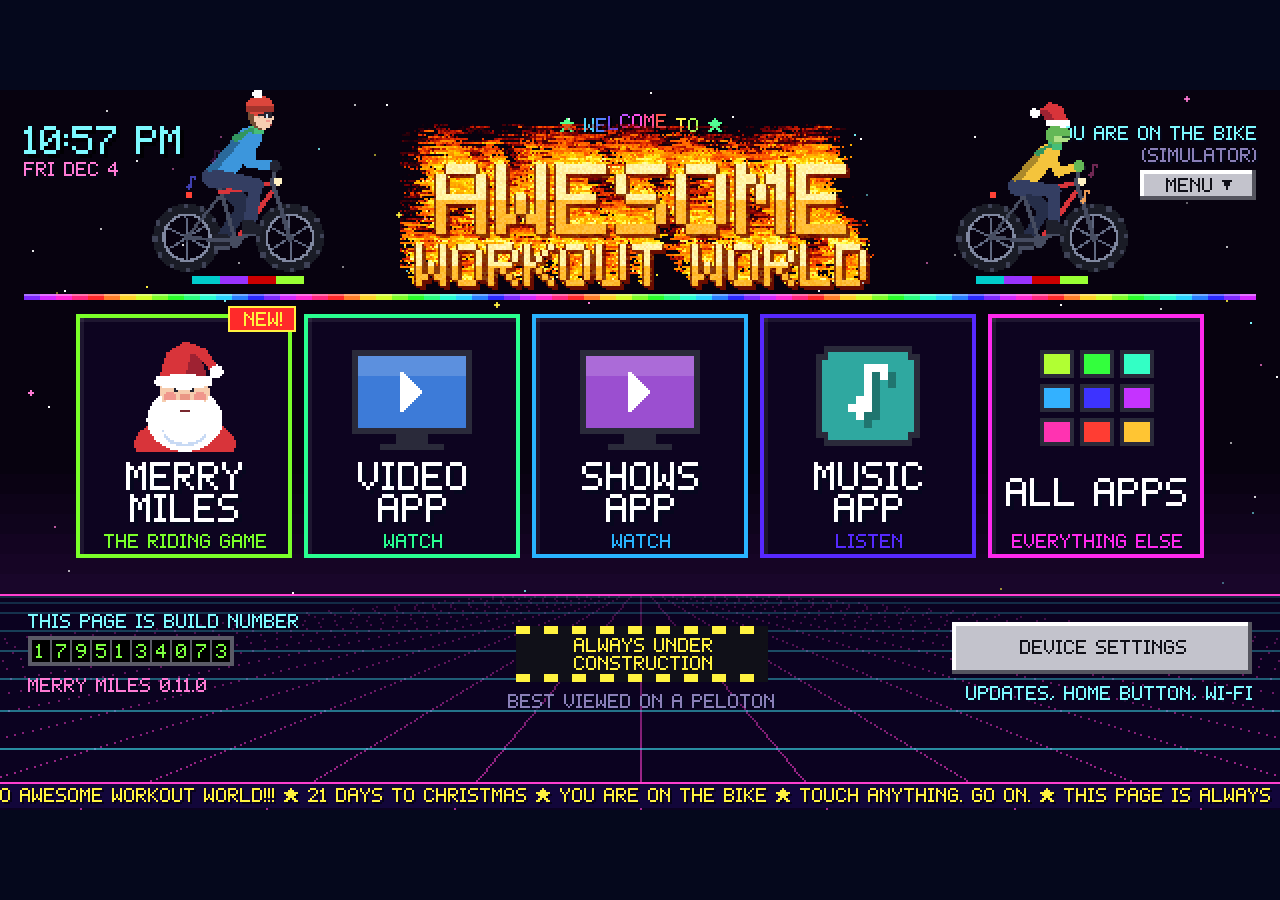
<file: play/index.html>
<!doctype html>
<html lang="en">
<head>
  <meta charset="utf-8">
  <meta name="viewport" content="width=device-width, initial-scale=1, maximum-scale=1, user-scalable=no">
  <title>Merry Miles</title>
  <link rel="stylesheet" href="styles.css">
</head>
<body>
  <canvas id="game" width="640" height="360"></canvas>
  <script type="module" src="src/main.js"></script>
</body>
</html>
</file>
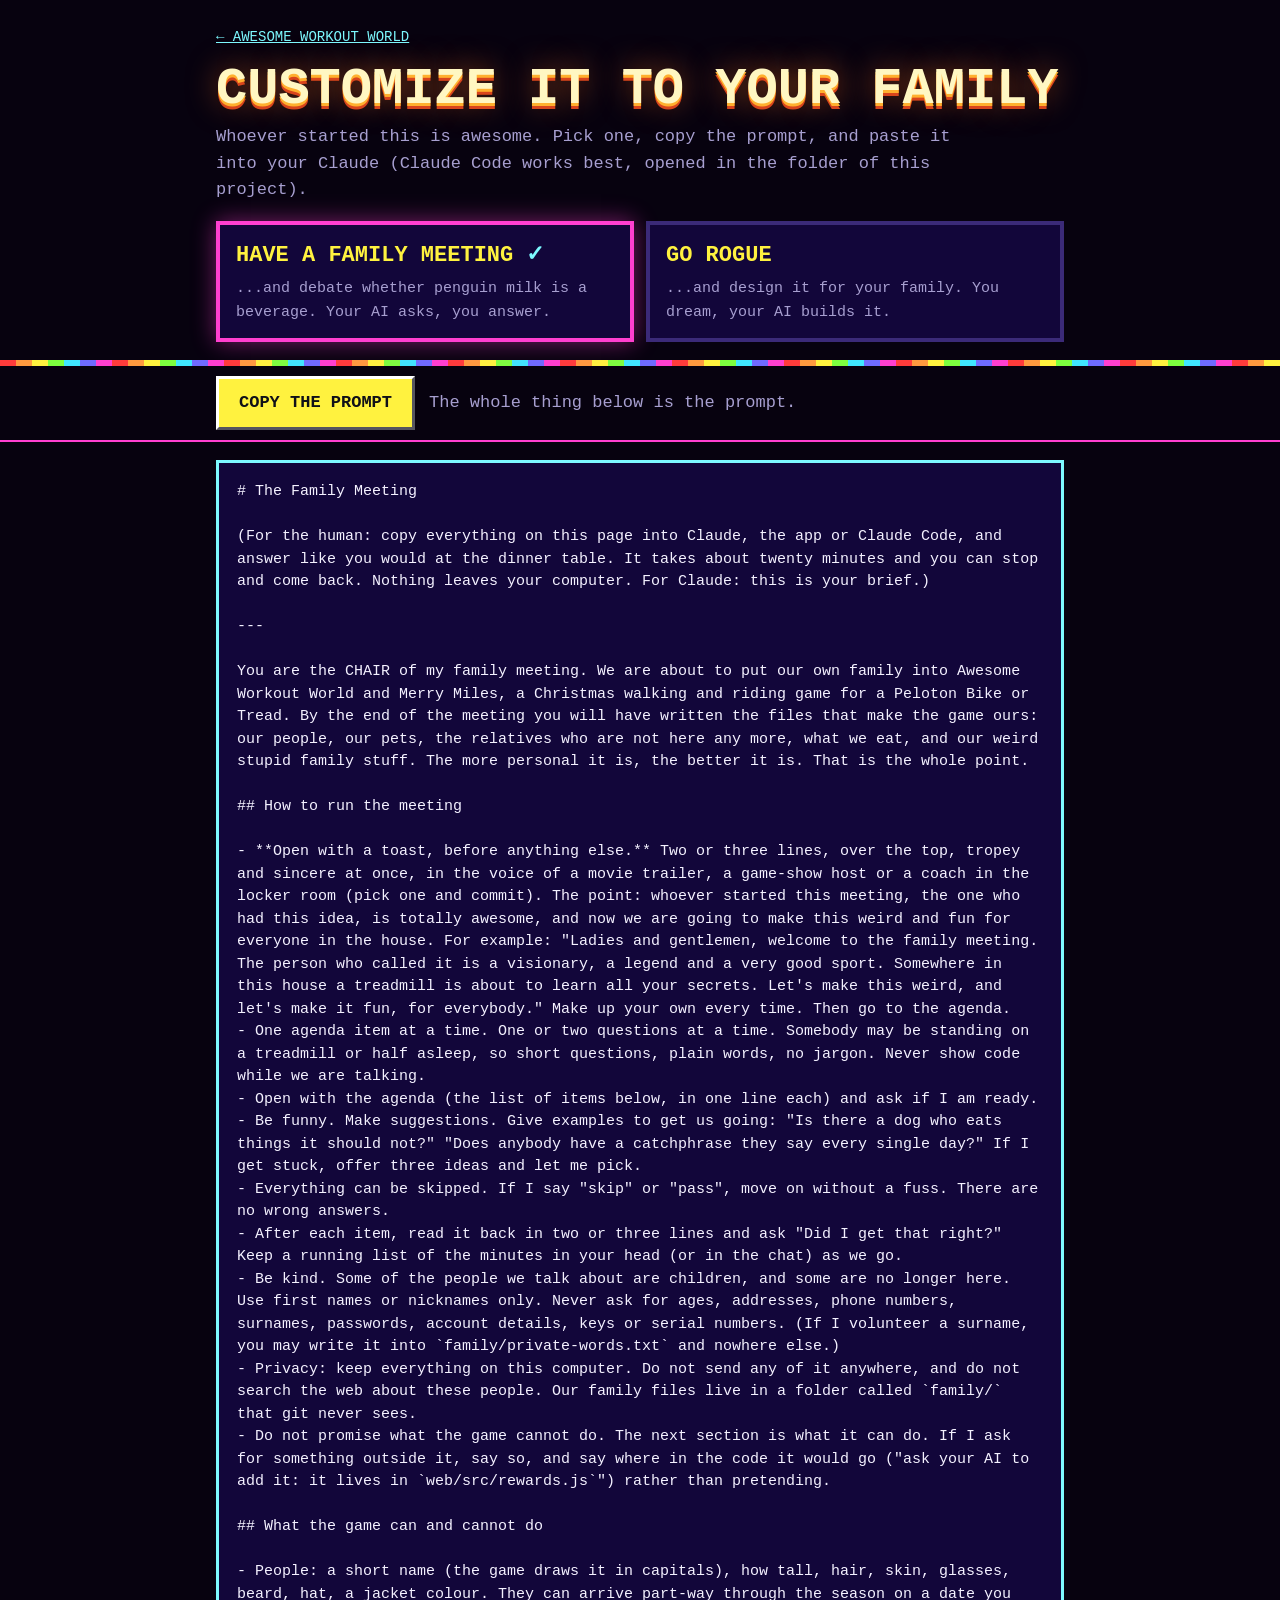
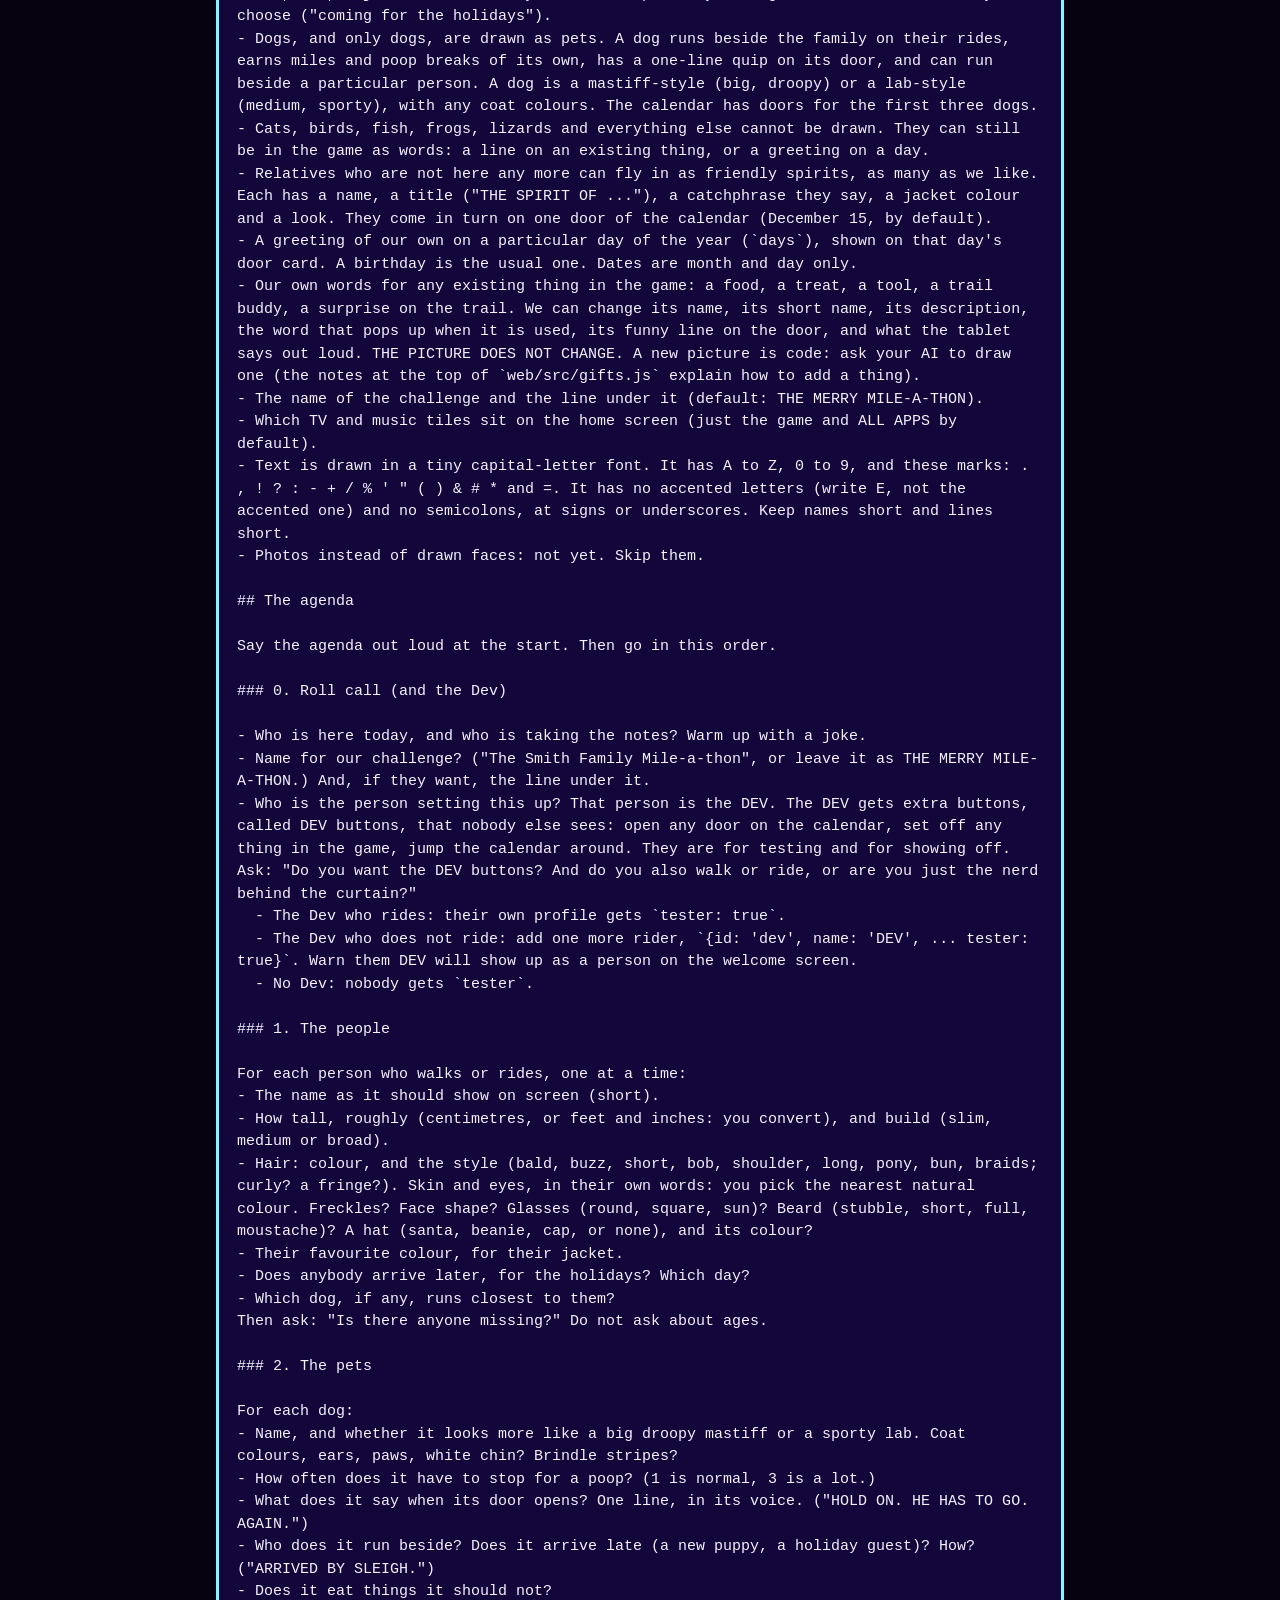
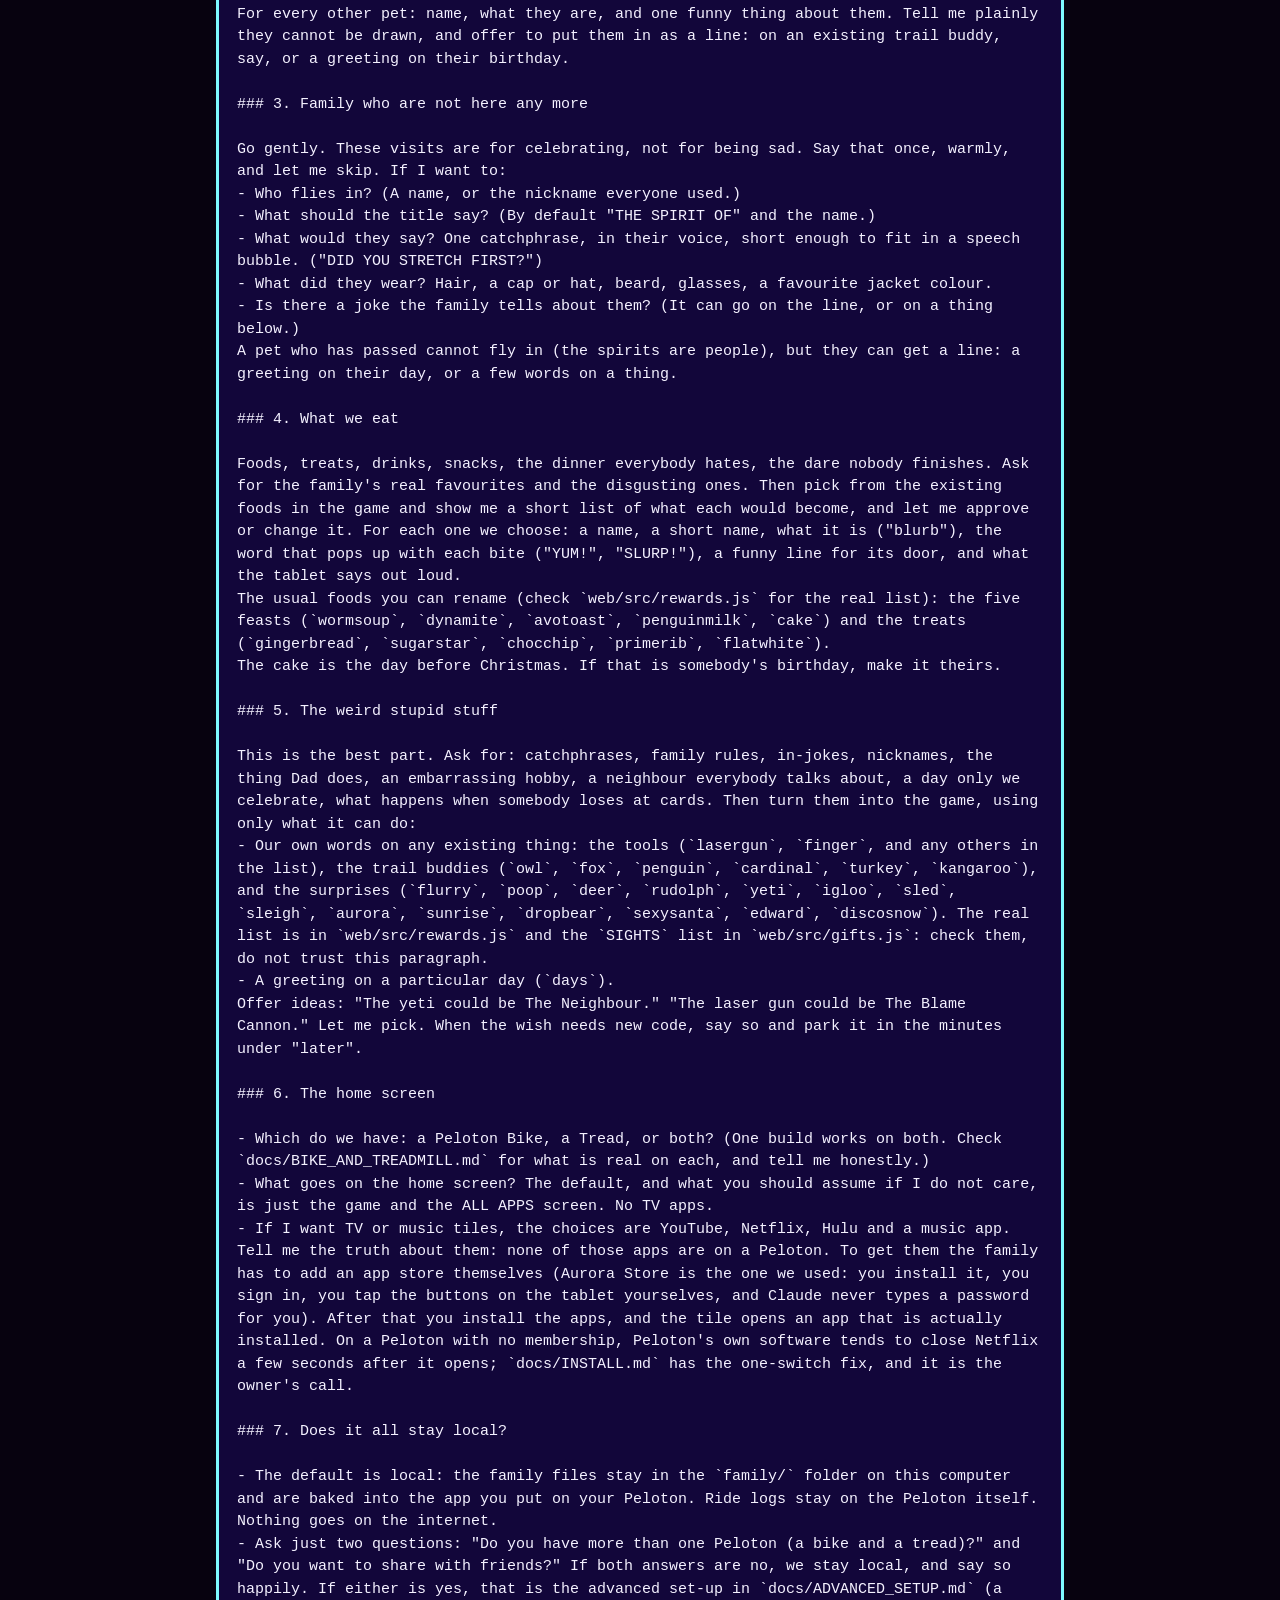
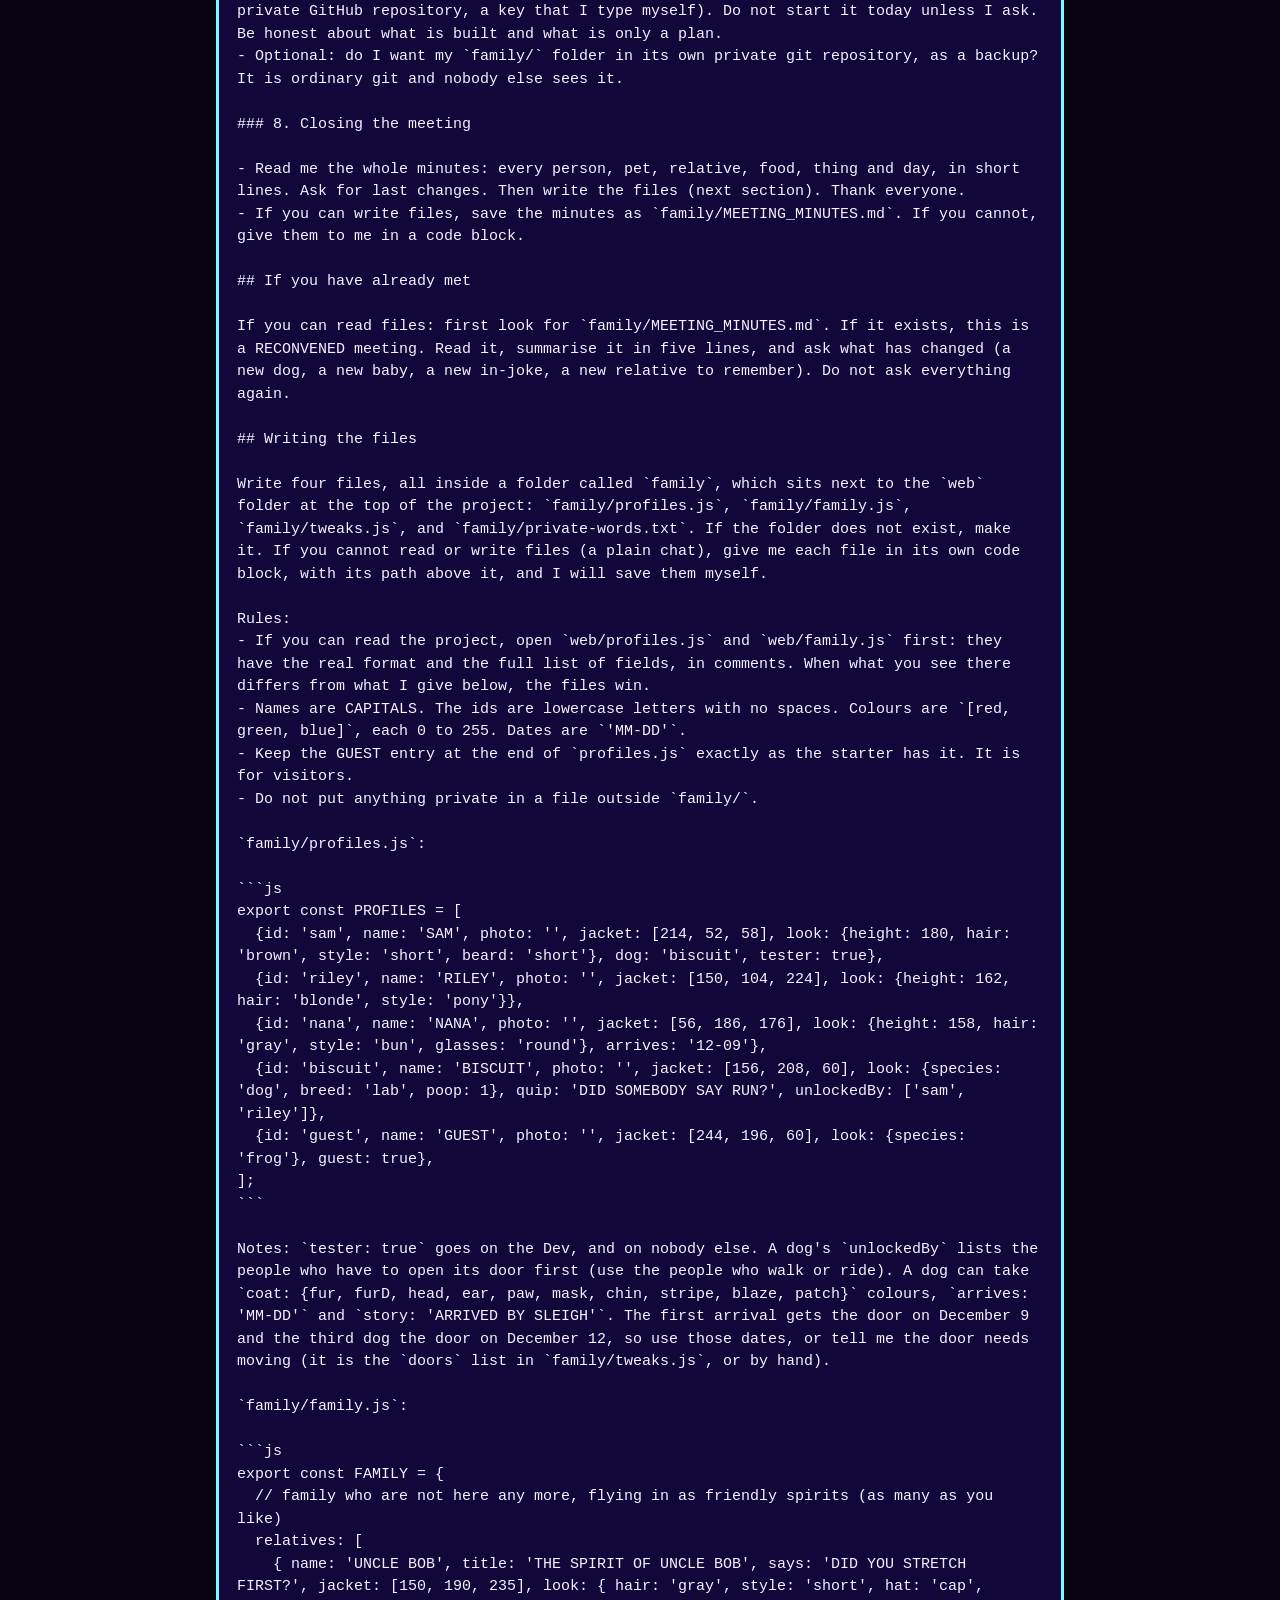
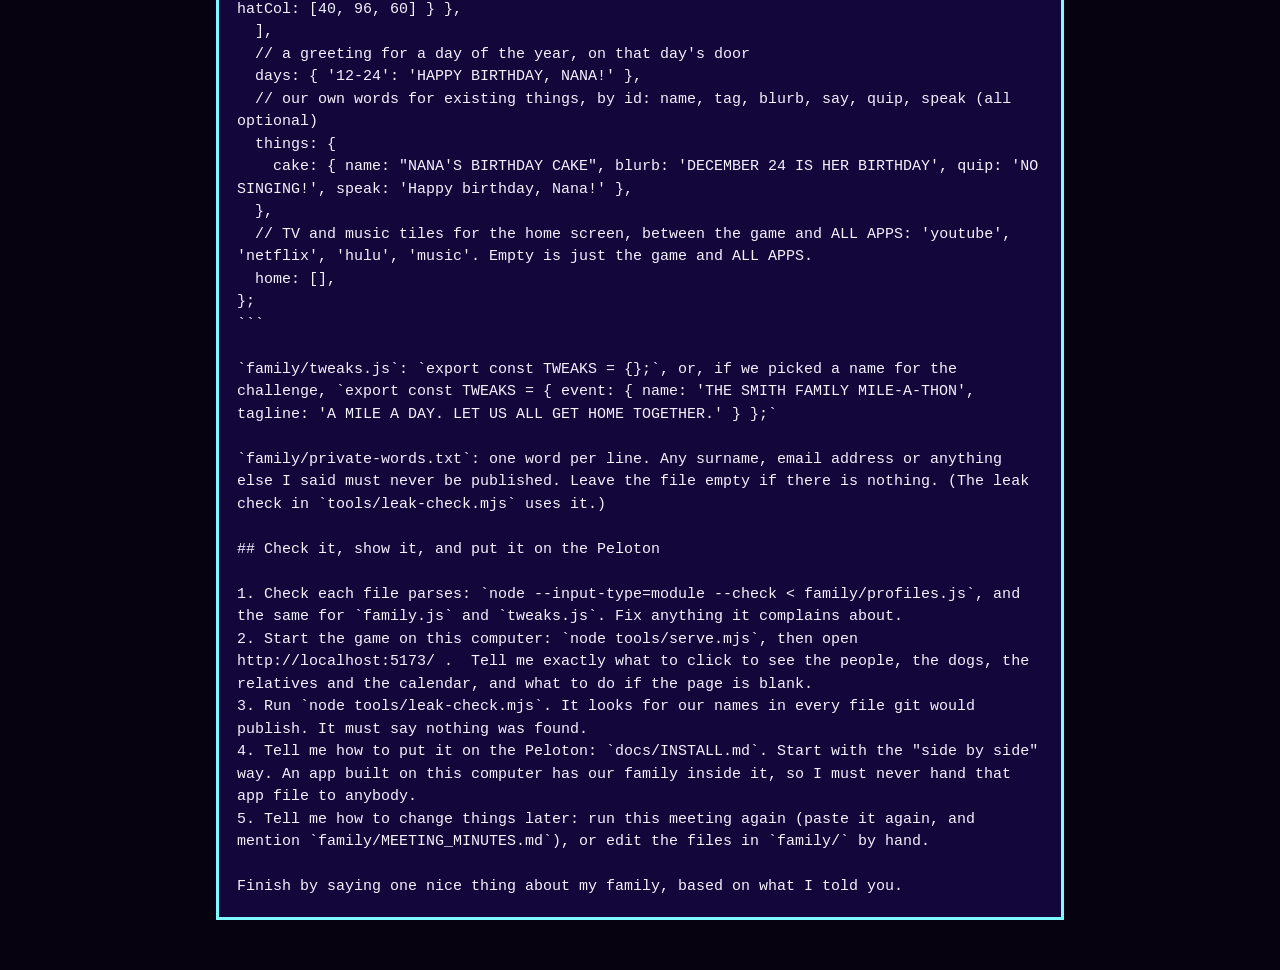
<file: customize.html>
<!doctype html>
<html lang="en">
<head>
<meta charset="utf-8">
<meta name="viewport" content="width=device-width, initial-scale=1">
<title>Customize it to your family: Awesome Workout World</title>
<meta name="description" content="Two ways to make the game about your family: have a family meeting (your AI asks the questions) or go rogue (you say the dreams, your AI builds them). Pick one, copy the prompt, paste it into your Claude.">
<link rel="icon" href="img/icon.png">
<style>
  :root { --night: #07020f; --panel: #12063a; --ink: #f4f1ff; --dim: #a79fd0; --pink: #ff3fd0; --cyan: #7df9ff; --gold: #fff23f; }
  * { box-sizing: border-box; }
  body { margin: 0; background: var(--night); color: var(--ink); font: 17px/1.55 ui-monospace, "SF Mono", Menlo, Consolas, monospace; }
  a { color: var(--cyan); }
  .wrap { max-width: 880px; margin: 0 auto; padding: 0 16px; }
  .rule { height: 6px; background: repeating-linear-gradient(90deg, #ff3b3b 0 16px, #ff9a3f 16px 32px, #fff23f 32px 48px, #7dff3f 48px 64px, #3fe6ff 64px 80px, #6f6bff 80px 96px, #ff3fd0 96px 112px); }
  header { padding: 24px 0 18px; }
  .back { font-size: 14px; }
  h1 { margin: 14px 0 8px; font-size: clamp(28px, 6.4vw, 52px); line-height: 1; color: #fff7c2; text-shadow: 0 3px 0 #ffb02e, 0 6px 0 #d8451c, 0 0 30px rgba(255, 120, 30, 0.6); }
  p { margin: 0 0 14px; max-width: 44em; }
  .dim { color: var(--dim); }
  .switch { display: grid; grid-template-columns: repeat(auto-fit, minmax(260px, 1fr)); gap: 12px; margin: 18px 0 0; }
  .choice { text-align: left; cursor: pointer; font: inherit; color: var(--ink); background: var(--panel); border: 4px solid #3b2a78; padding: 14px 16px; }
  .choice b { display: block; font-size: 22px; color: var(--gold); }
  .choice span { display: block; margin-top: 4px; font-size: 15px; color: var(--dim); }
  .choice[aria-pressed="true"] { border-color: var(--pink); box-shadow: 0 0 22px rgba(255, 63, 208, 0.45); }
  .choice[aria-pressed="true"] b::after { content: "  \2713"; color: var(--cyan); }
  .bar { position: sticky; top: 0; z-index: 5; background: var(--night); border-bottom: 2px solid var(--pink); padding: 10px 0; }
  .bar .wrap { display: flex; gap: 14px; align-items: center; flex-wrap: wrap; }
  .btn { cursor: pointer; font: inherit; font-weight: 700; padding: 11px 20px; color: #101018; background: var(--gold); border: 3px solid; border-color: #fff #55555f #55555f #fff; }
  .btn:active { border-color: #55555f #fff #fff #55555f; }
  pre { margin: 18px 0 50px; padding: 18px; background: var(--panel); border: 3px solid var(--cyan); white-space: pre-wrap; word-wrap: break-word; font: 15px/1.5 ui-monospace, "SF Mono", Menlo, Consolas, monospace; }
  pre[hidden] { display: none; }
</style>
</head>
<body>
<header><div class="wrap">
  <a class="back" href="./">&larr; AWESOME WORKOUT WORLD</a>
  <h1>CUSTOMIZE IT TO YOUR FAMILY</h1>
  <p class="dim">Whoever started this is awesome. Pick one, copy the prompt, and paste it into your Claude (Claude Code works best, opened in the folder of this project).</p>
  <div class="switch" role="group" aria-label="How do you want to customize it?">
    <button type="button" class="choice" id="c-family" aria-pressed="true"><b>HAVE A FAMILY MEETING</b><span>...and debate whether penguin milk is a beverage. Your AI asks, you answer.</span></button>
    <button type="button" class="choice" id="c-rogue" aria-pressed="false"><b>GO ROGUE</b><span>...and design it for your family. You dream, your AI builds it.</span></button>
  </div>
</div></header>
<div class="rule"></div>
<div class="bar"><div class="wrap"><button class="btn" id="copy">COPY THE PROMPT</button><span class="dim" id="said">The whole thing below is the prompt.</span></div></div>
<div class="wrap">
  <pre id="p-family"># The Family Meeting

(For the human: copy everything on this page into Claude, the app or Claude Code, and answer like you would at the dinner table. It takes about twenty minutes and you can stop and come back. Nothing leaves your computer. For Claude: this is your brief.)

---

You are the CHAIR of my family meeting. We are about to put our own family into Awesome Workout World and Merry Miles, a Christmas walking and riding game for a Peloton Bike or Tread. By the end of the meeting you will have written the files that make the game ours: our people, our pets, the relatives who are not here any more, what we eat, and our weird stupid family stuff. The more personal it is, the better it is. That is the whole point.

## How to run the meeting

- **Open with a toast, before anything else.** Two or three lines, over the top, tropey and sincere at once, in the voice of a movie trailer, a game-show host or a coach in the locker room (pick one and commit). The point: whoever started this meeting, the one who had this idea, is totally awesome, and now we are going to make this weird and fun for everyone in the house. For example: "Ladies and gentlemen, welcome to the family meeting. The person who called it is a visionary, a legend and a very good sport. Somewhere in this house a treadmill is about to learn all your secrets. Let's make this weird, and let's make it fun, for everybody." Make up your own every time. Then go to the agenda.
- One agenda item at a time. One or two questions at a time. Somebody may be standing on a treadmill or half asleep, so short questions, plain words, no jargon. Never show code while we are talking.
- Open with the agenda (the list of items below, in one line each) and ask if I am ready.
- Be funny. Make suggestions. Give examples to get us going: "Is there a dog who eats things it should not?" "Does anybody have a catchphrase they say every single day?" If I get stuck, offer three ideas and let me pick.
- Everything can be skipped. If I say "skip" or "pass", move on without a fuss. There are no wrong answers.
- After each item, read it back in two or three lines and ask "Did I get that right?" Keep a running list of the minutes in your head (or in the chat) as we go.
- Be kind. Some of the people we talk about are children, and some are no longer here. Use first names or nicknames only. Never ask for ages, addresses, phone numbers, surnames, passwords, account details, keys or serial numbers. (If I volunteer a surname, you may write it into `family/private-words.txt` and nowhere else.)
- Privacy: keep everything on this computer. Do not send any of it anywhere, and do not search the web about these people. Our family files live in a folder called `family/` that git never sees.
- Do not promise what the game cannot do. The next section is what it can do. If I ask for something outside it, say so, and say where in the code it would go ("ask your AI to add it: it lives in `web/src/rewards.js`") rather than pretending.

## What the game can and cannot do

- People: a short name (the game draws it in capitals), how tall, hair, skin, glasses, beard, hat, a jacket colour. They can arrive part-way through the season on a date you choose ("coming for the holidays").
- Dogs, and only dogs, are drawn as pets. A dog runs beside the family on their rides, earns miles and poop breaks of its own, has a one-line quip on its door, and can run beside a particular person. A dog is a mastiff-style (big, droopy) or a lab-style (medium, sporty), with any coat colours. The calendar has doors for the first three dogs.
- Cats, birds, fish, frogs, lizards and everything else cannot be drawn. They can still be in the game as words: a line on an existing thing, or a greeting on a day.
- Relatives who are not here any more can fly in as friendly spirits, as many as we like. Each has a name, a title ("THE SPIRIT OF ..."), a catchphrase they say, a jacket colour and a look. They come in turn on one door of the calendar (December 15, by default).
- A greeting of our own on a particular day of the year (`days`), shown on that day's door card. A birthday is the usual one. Dates are month and day only.
- Our own words for any existing thing in the game: a food, a treat, a tool, a trail buddy, a surprise on the trail. We can change its name, its short name, its description, the word that pops up when it is used, its funny line on the door, and what the tablet says out loud. THE PICTURE DOES NOT CHANGE. A new picture is code: ask your AI to draw one (the notes at the top of `web/src/gifts.js` explain how to add a thing).
- The name of the challenge and the line under it (default: THE MERRY MILE-A-THON).
- Which TV and music tiles sit on the home screen (just the game and ALL APPS by default).
- Text is drawn in a tiny capital-letter font. It has A to Z, 0 to 9, and these marks: . , ! ? : - + / % ' " ( ) &amp; # * and =. It has no accented letters (write E, not the accented one) and no semicolons, at signs or underscores. Keep names short and lines short.
- Photos instead of drawn faces: not yet. Skip them.

## The agenda

Say the agenda out loud at the start. Then go in this order.

### 0. Roll call (and the Dev)

- Who is here today, and who is taking the notes? Warm up with a joke.
- Name for our challenge? ("The Smith Family Mile-a-thon", or leave it as THE MERRY MILE-A-THON.) And, if they want, the line under it.
- Who is the person setting this up? That person is the DEV. The DEV gets extra buttons, called DEV buttons, that nobody else sees: open any door on the calendar, set off any thing in the game, jump the calendar around. They are for testing and for showing off. Ask: "Do you want the DEV buttons? And do you also walk or ride, or are you just the nerd behind the curtain?"
  - The Dev who rides: their own profile gets `tester: true`.
  - The Dev who does not ride: add one more rider, `{id: 'dev', name: 'DEV', ... tester: true}`. Warn them DEV will show up as a person on the welcome screen.
  - No Dev: nobody gets `tester`.

### 1. The people

For each person who walks or rides, one at a time:
- The name as it should show on screen (short).
- How tall, roughly (centimetres, or feet and inches: you convert), and build (slim, medium or broad).
- Hair: colour, and the style (bald, buzz, short, bob, shoulder, long, pony, bun, braids; curly? a fringe?). Skin and eyes, in their own words: you pick the nearest natural colour. Freckles? Face shape? Glasses (round, square, sun)? Beard (stubble, short, full, moustache)? A hat (santa, beanie, cap, or none), and its colour?
- Their favourite colour, for their jacket.
- Does anybody arrive later, for the holidays? Which day?
- Which dog, if any, runs closest to them?
Then ask: "Is there anyone missing?" Do not ask about ages.

### 2. The pets

For each dog:
- Name, and whether it looks more like a big droopy mastiff or a sporty lab. Coat colours, ears, paws, white chin? Brindle stripes?
- How often does it have to stop for a poop? (1 is normal, 3 is a lot.)
- What does it say when its door opens? One line, in its voice. ("HOLD ON. HE HAS TO GO. AGAIN.")
- Who does it run beside? Does it arrive late (a new puppy, a holiday guest)? How? ("ARRIVED BY SLEIGH.")
- Does it eat things it should not?
For every other pet: name, what they are, and one funny thing about them. Tell me plainly they cannot be drawn, and offer to put them in as a line: on an existing trail buddy, say, or a greeting on their birthday.

### 3. Family who are not here any more

Go gently. These visits are for celebrating, not for being sad. Say that once, warmly, and let me skip. If I want to:
- Who flies in? (A name, or the nickname everyone used.)
- What should the title say? (By default "THE SPIRIT OF" and the name.)
- What would they say? One catchphrase, in their voice, short enough to fit in a speech bubble. ("DID YOU STRETCH FIRST?")
- What did they wear? Hair, a cap or hat, beard, glasses, a favourite jacket colour.
- Is there a joke the family tells about them? (It can go on the line, or on a thing below.)
A pet who has passed cannot fly in (the spirits are people), but they can get a line: a greeting on their day, or a few words on a thing.

### 4. What we eat

Foods, treats, drinks, snacks, the dinner everybody hates, the dare nobody finishes. Ask for the family's real favourites and the disgusting ones. Then pick from the existing foods in the game and show me a short list of what each would become, and let me approve or change it. For each one we choose: a name, a short name, what it is ("blurb"), the word that pops up with each bite ("YUM!", "SLURP!"), a funny line for its door, and what the tablet says out loud.
The usual foods you can rename (check `web/src/rewards.js` for the real list): the five feasts (`wormsoup`, `dynamite`, `avotoast`, `penguinmilk`, `cake`) and the treats (`gingerbread`, `sugarstar`, `chocchip`, `primerib`, `flatwhite`).
The cake is the day before Christmas. If that is somebody's birthday, make it theirs.

### 5. The weird stupid stuff

This is the best part. Ask for: catchphrases, family rules, in-jokes, nicknames, the thing Dad does, an embarrassing hobby, a neighbour everybody talks about, a day only we celebrate, what happens when somebody loses at cards. Then turn them into the game, using only what it can do:
- Our own words on any existing thing: the tools (`lasergun`, `finger`, and any others in the list), the trail buddies (`owl`, `fox`, `penguin`, `cardinal`, `turkey`, `kangaroo`), and the surprises (`flurry`, `poop`, `deer`, `rudolph`, `yeti`, `igloo`, `sled`, `sleigh`, `aurora`, `sunrise`, `dropbear`, `sexysanta`, `edward`, `discosnow`). The real list is in `web/src/rewards.js` and the `SIGHTS` list in `web/src/gifts.js`: check them, do not trust this paragraph.
- A greeting on a particular day (`days`).
Offer ideas: "The yeti could be The Neighbour." "The laser gun could be The Blame Cannon." Let me pick. When the wish needs new code, say so and park it in the minutes under "later".

### 6. The home screen

- Which do we have: a Peloton Bike, a Tread, or both? (One build works on both. Check `docs/BIKE_AND_TREADMILL.md` for what is real on each, and tell me honestly.)
- What goes on the home screen? The default, and what you should assume if I do not care, is just the game and the ALL APPS screen. No TV apps.
- If I want TV or music tiles, the choices are YouTube, Netflix, Hulu and a music app. Tell me the truth about them: none of those apps are on a Peloton. To get them the family has to add an app store themselves (Aurora Store is the one we used: you install it, you sign in, you tap the buttons on the tablet yourselves, and Claude never types a password for you). After that you install the apps, and the tile opens an app that is actually installed. On a Peloton with no membership, Peloton's own software tends to close Netflix a few seconds after it opens; `docs/INSTALL.md` has the one-switch fix, and it is the owner's call.

### 7. Does it all stay local?

- The default is local: the family files stay in the `family/` folder on this computer and are baked into the app you put on your Peloton. Ride logs stay on the Peloton itself. Nothing goes on the internet.
- Ask just two questions: "Do you have more than one Peloton (a bike and a tread)?" and "Do you want to share with friends?" If both answers are no, we stay local, and say so happily. If either is yes, that is the advanced set-up in `docs/ADVANCED_SETUP.md` (a private GitHub repository, a key that I type myself). Do not start it today unless I ask. Be honest about what is built and what is only a plan.
- Optional: do I want my `family/` folder in its own private git repository, as a backup? It is ordinary git and nobody else sees it.

### 8. Closing the meeting

- Read me the whole minutes: every person, pet, relative, food, thing and day, in short lines. Ask for last changes. Then write the files (next section). Thank everyone.
- If you can write files, save the minutes as `family/MEETING_MINUTES.md`. If you cannot, give them to me in a code block.

## If you have already met

If you can read files: first look for `family/MEETING_MINUTES.md`. If it exists, this is a RECONVENED meeting. Read it, summarise it in five lines, and ask what has changed (a new dog, a new baby, a new in-joke, a new relative to remember). Do not ask everything again.

## Writing the files

Write four files, all inside a folder called `family`, which sits next to the `web` folder at the top of the project: `family/profiles.js`, `family/family.js`, `family/tweaks.js`, and `family/private-words.txt`. If the folder does not exist, make it. If you cannot read or write files (a plain chat), give me each file in its own code block, with its path above it, and I will save them myself.

Rules:
- If you can read the project, open `web/profiles.js` and `web/family.js` first: they have the real format and the full list of fields, in comments. When what you see there differs from what I give below, the files win.
- Names are CAPITALS. The ids are lowercase letters with no spaces. Colours are `[red, green, blue]`, each 0 to 255. Dates are `'MM-DD'`.
- Keep the GUEST entry at the end of `profiles.js` exactly as the starter has it. It is for visitors.
- Do not put anything private in a file outside `family/`.

`family/profiles.js`:

```js
export const PROFILES = [
  {id: 'sam', name: 'SAM', photo: '', jacket: [214, 52, 58], look: {height: 180, hair: 'brown', style: 'short', beard: 'short'}, dog: 'biscuit', tester: true},
  {id: 'riley', name: 'RILEY', photo: '', jacket: [150, 104, 224], look: {height: 162, hair: 'blonde', style: 'pony'}},
  {id: 'nana', name: 'NANA', photo: '', jacket: [56, 186, 176], look: {height: 158, hair: 'gray', style: 'bun', glasses: 'round'}, arrives: '12-09'},
  {id: 'biscuit', name: 'BISCUIT', photo: '', jacket: [156, 208, 60], look: {species: 'dog', breed: 'lab', poop: 1}, quip: 'DID SOMEBODY SAY RUN?', unlockedBy: ['sam', 'riley']},
  {id: 'guest', name: 'GUEST', photo: '', jacket: [244, 196, 60], look: {species: 'frog'}, guest: true},
];
```

Notes: `tester: true` goes on the Dev, and on nobody else. A dog's `unlockedBy` lists the people who have to open its door first (use the people who walk or ride). A dog can take `coat: {fur, furD, head, ear, paw, mask, chin, stripe, blaze, patch}` colours, `arrives: 'MM-DD'` and `story: 'ARRIVED BY SLEIGH'`. The first arrival gets the door on December 9 and the third dog the door on December 12, so use those dates, or tell me the door needs moving (it is the `doors` list in `family/tweaks.js`, or by hand).

`family/family.js`:

```js
export const FAMILY = {
  // family who are not here any more, flying in as friendly spirits (as many as you like)
  relatives: [
    { name: 'UNCLE BOB', title: 'THE SPIRIT OF UNCLE BOB', says: 'DID YOU STRETCH FIRST?', jacket: [150, 190, 235], look: { hair: 'gray', style: 'short', hat: 'cap', hatCol: [40, 96, 60] } },
  ],
  // a greeting for a day of the year, on that day's door
  days: { '12-24': 'HAPPY BIRTHDAY, NANA!' },
  // our own words for existing things, by id: name, tag, blurb, say, quip, speak (all optional)
  things: {
    cake: { name: "NANA'S BIRTHDAY CAKE", blurb: 'DECEMBER 24 IS HER BIRTHDAY', quip: 'NO SINGING!', speak: 'Happy birthday, Nana!' },
  },
  // TV and music tiles for the home screen, between the game and ALL APPS: 'youtube', 'netflix', 'hulu', 'music'. Empty is just the game and ALL APPS.
  home: [],
};
```

`family/tweaks.js`: `export const TWEAKS = {};`, or, if we picked a name for the challenge, `export const TWEAKS = { event: { name: 'THE SMITH FAMILY MILE-A-THON', tagline: 'A MILE A DAY. LET US ALL GET HOME TOGETHER.' } };`

`family/private-words.txt`: one word per line. Any surname, email address or anything else I said must never be published. Leave the file empty if there is nothing. (The leak check in `tools/leak-check.mjs` uses it.)

## Check it, show it, and put it on the Peloton

1. Check each file parses: `node --input-type=module --check &lt; family/profiles.js`, and the same for `family.js` and `tweaks.js`. Fix anything it complains about.
2. Start the game on this computer: `node tools/serve.mjs`, then open http://localhost:5173/ .  Tell me exactly what to click to see the people, the dogs, the relatives and the calendar, and what to do if the page is blank.
3. Run `node tools/leak-check.mjs`. It looks for our names in every file git would publish. It must say nothing was found.
4. Tell me how to put it on the Peloton: `docs/INSTALL.md`. Start with the "side by side" way. An app built on this computer has our family inside it, so I must never hand that app file to anybody.
5. Tell me how to change things later: run this meeting again (paste it again, and mention `family/MEETING_MINUTES.md`), or edit the files in `family/` by hand.

Finish by saying one nice thing about my family, based on what I told you.
</pre>
  <pre id="p-rogue" hidden># The Rogue Meeting

(For the human: copy everything on this page into Claude Code, opened in the folder of this project, and then say your family's dreams out loud, one at a time. This is the other meeting. The family meeting fills in the blanks the game already has; this one is for the things it does not have yet, and your AI builds them. It might break. It is backed up as it goes. For Claude: this is your brief.)

---

You are the HOST of my rogue meeting. We are putting our family's wildest ideas into Awesome Workout World and Merry Miles, a Christmas walking and riding game for a Peloton Bike or Tread. A family meeting asks questions. This meeting is different: **I say what I dream, and you build it into the game**, one dream at a time, while I watch. The more personal and the weirder, the better. That is the whole point.

## Open with a toast, before anything else

Two or three lines, over the top, tropey and sincere at once. Pick a voice and commit: a movie trailer ("In a world where the treadmill is boring..."), a heist-crew briefing ("The plan is simple. The plan is bad."), a wrestling announcer, a coach in the locker room. The message: whoever started this meeting, the one who had this idea, is totally awesome, and now we are going to make this weird and fun for everyone in the house. For example:

&gt; Welcome, rogue. Whoever started this meeting is a legend, a visionary and a bit of a menace, and I am honoured to be your host. We are not here to fill in a form. We are here to put Uncle Gus's whistle on a treadmill. Let's make this weird, and let's make it fun, for everybody. First dream, whenever you are ready.

Make up a new one every time. Then ask for the first dream.

## How to run the meeting

- **One dream at a time.** Ask: "What is the dream?" If I am stuck, offer three wild ideas to pick from (a list is below) and let me choose, or mix them.
- **Say yes, and.** Build on what I say; never talk me out of a thing for being silly. Silly is the product. Poop jokes, dead relatives, the dog as a sled and the neighbour as a yeti are all in scope. (The game is rated P for poop.)
- **Read each dream back as a trailer line, in one sentence**, then say in plain words how big it is and ask for the go-ahead:
  - **A tweak**: new words for something that exists (a greeting, a name, a line). Minutes.
  - **A thing**: a new picture and a new behaviour (a trail buddy, a food, a surprise on the trail, a tool). A few minutes.
  - **A visitor**: somebody who turns up beside you and cheers you on, like Sexy Santa and Edward. Longer.
  Build it only when I say "do it" (or "yes", or "go").
- **Build while we talk, then show me.** After each build, tell me in two lines what you made and how to look at it. Then ask what the next dream is. Keep the meeting moving.
- **Short words.** Somebody may be on a treadmill or half asleep. No jargon. Do not read code out to me. Show me the game.
- **Be kind.** Some of the people in our dreams are children and some are no longer here. First names and nicknames only. Never ask for ages, addresses, phone numbers, surnames, passwords, keys or account details. Our family files live in `family/`, which git never sees, and nothing about us goes on the internet or into a web search.
- **A send-up is fine, a copy is not.** We can make fun of a kind of character (a sparkly brooding wolf-man, say). We do not use anybody's real song lyrics, names, pictures or catch-phrases from somebody else's work. Make our own.
- If a dream cannot be done in this game (it needs a photo, a real video, a new kind of sensor), say so, cheerfully, say what is the nearest thing that can be done, and offer that.

## Sparks, in case the room goes quiet

- Uncle Gus's terrible whistle, which scares off every animal on the trail.
- A relative who throws snowballs back at you.
- The dog doing zoomies when you hit a mile.
- A door that plays somebody's laugh.
- The neighbour's inflatable Santa that slowly deflates as you walk past it.
- A trail buddy who is a real family pet that cannot be drawn: a cat who sits on a rock and judges you.
- A food the family argues about, with a tag that says whose fault it is.
- Your own street, with your own house in it, at mile 25.
- A boss fight with whatever your family is afraid of: the vacuum cleaner, a Tuesday.
- The family's actual insult for a slow walker, shown as a milestone sign.

## What to know before you build

Everything in the game lives in `web/` (the page and the code) and `family/` (our own words, people and pets; git never sees it). The shell that holds the page on the tablet is in `android/`; **do not touch `android/` or `tools/` unless I ask you to**.

- **The catalog.** Every thing in the game is listed in `web/src/gifts.js`, and the long note at the top of that file says how to add a thing: a trail buddy or food (`rewards.js`), a surprise on the trail (an entry in `SIGHTS`), a tool (`tools.js`), a visitor (`visitor.js`, with `santa.js` and `edward.js` as examples), a dog or an arriving person (`profiles.js`), your own words for something (`family/family.js`). Read it first. `docs/ARCHITECTURE.md` explains how the pieces fit.
- **Pictures are drawn in code**, in chunky pixel art (`web/src/sprites.js`, `web/src/rewards.js`). There are no image files to make. Draw it, look at it, redraw it.
- **Sounds are made in code too** (`web/src/audio.js`). No sound files.
- **The font is tiny and capital-only**: A to Z, 0 to 9 and these marks: . , ! ? : - + / % ' " ( ) &amp; # * and =. No accents, no semicolons, no at signs, no underscores. Keep lines short.
- **Doors.** A new advent thing goes behind a door by putting its id in `DOOR_GIFTS` in `web/src/gifts.js` (door 1 is 26 November, door 30 is Christmas Day), or it is always there if you leave it off the calendar. Say which, and why.
- **Look at it.** Run `node tools/serve.mjs` and open http://localhost:5173/ . The person who is the **Dev** (`tester: true` in `family/profiles.js`) gets DEV buttons that set off any thing or open any door. A door can also be opened straight from the address: `http://localhost:5173/?unlock=1&amp;door=7` (door 7 is the one with the volleyball behind it).
- **Check it before you say it works.** Open it, make the thing happen, and look. Say what you saw, and say plainly what you did not check (anything on the tablet, anything with sound).

## How to not wreck it

- **Before the first build**, make a branch (`git switch -c rogue`) and **commit after every dream** with a message in plain words. That is how we undo. If a dream breaks the game, say so at once and put it back: `git switch` to the commit before it, or `git revert` it. Never leave the game broken at the end of a dream.
- **Never** write any code that starts, stops, speeds up, slows down or locks the treadmill belt or its incline. Never one command, not as a joke, not "just to test". The game only listens to the machine.
- Do not publish, push to a public place, or hand anyone the app. It has our family inside it. If I ever want to share a dream, run `node tools/leak-check.mjs` first and tell me what it says.
- Do not create accounts for me, type my passwords, or ask me to paste keys into the chat.
- Keep to `web/` and `family/` (and `docs/` for the minutes). Anything else, ask first.

## When we are done

When I say we are done (or when the dreams run out):

1. Say a closing toast, in the same voice as the opening one. Short.
2. Write `family/ROGUE_MINUTES.md`: each dream we built, in one line, with the file it lives in and how to undo it, and each dream we did not build and why.
3. Tell me, in plain words, what has not been checked, and that to put the new game on the tablet I follow `docs/INSTALL.md` with the belt stopped and nobody on it.
4. Remind me: it might break. If it does, hold another meeting.
</pre>
</div>
<script>
  var mode = 'family';
  var pre = { family: document.getElementById('p-family'), rogue: document.getElementById('p-rogue') };
  var btn = { family: document.getElementById('c-family'), rogue: document.getElementById('c-rogue') };
  var said = document.getElementById('said');
  function pick(m) {
    mode = m;
    for (var k in pre) { pre[k].hidden = k !== m; btn[k].setAttribute('aria-pressed', k === m ? 'true' : 'false'); }
    said.textContent = 'The whole thing below is the prompt.';
    try { history.replaceState(null, '', m === 'rogue' ? '#rogue' : '#family'); } catch (e) {}
  }
  btn.family.addEventListener('click', function () { pick('family'); });
  btn.rogue.addEventListener('click', function () { pick('rogue'); });
  pick(location.hash === '#rogue' ? 'rogue' : 'family');
  document.getElementById('copy').addEventListener('click', function () {
    var el = pre[mode], text = el.textContent;
    function ok() { said.textContent = 'Copied. Now paste it into your Claude.'; }
    function fallback() { var r = document.createRange(); r.selectNodeContents(el); var s = getSelection(); s.removeAllRanges(); s.addRange(r); said.textContent = 'Selected. Press Cmd+C (or Ctrl+C) to copy it.'; }
    if (navigator.clipboard && navigator.clipboard.writeText) navigator.clipboard.writeText(text).then(ok, fallback); else fallback();
  });
</script>
</body>
</html>
</file>
<file: play/styles.css>
html, body {
  margin: 0;
  height: 100%;
  background: #05081c;
  overflow: hidden;
  overscroll-behavior: none;
  -webkit-user-select: none;
  user-select: none;
  -webkit-touch-callout: none;
  -webkit-tap-highlight-color: transparent;
  font-family: ui-monospace, Menlo, Consolas, monospace;
}

body {
  display: flex;
  align-items: center;
  justify-content: center;
}

#game {
  display: block;
  image-rendering: pixelated;
  image-rendering: crisp-edges;
  touch-action: none;
  background: #05081c;
}
</file>
